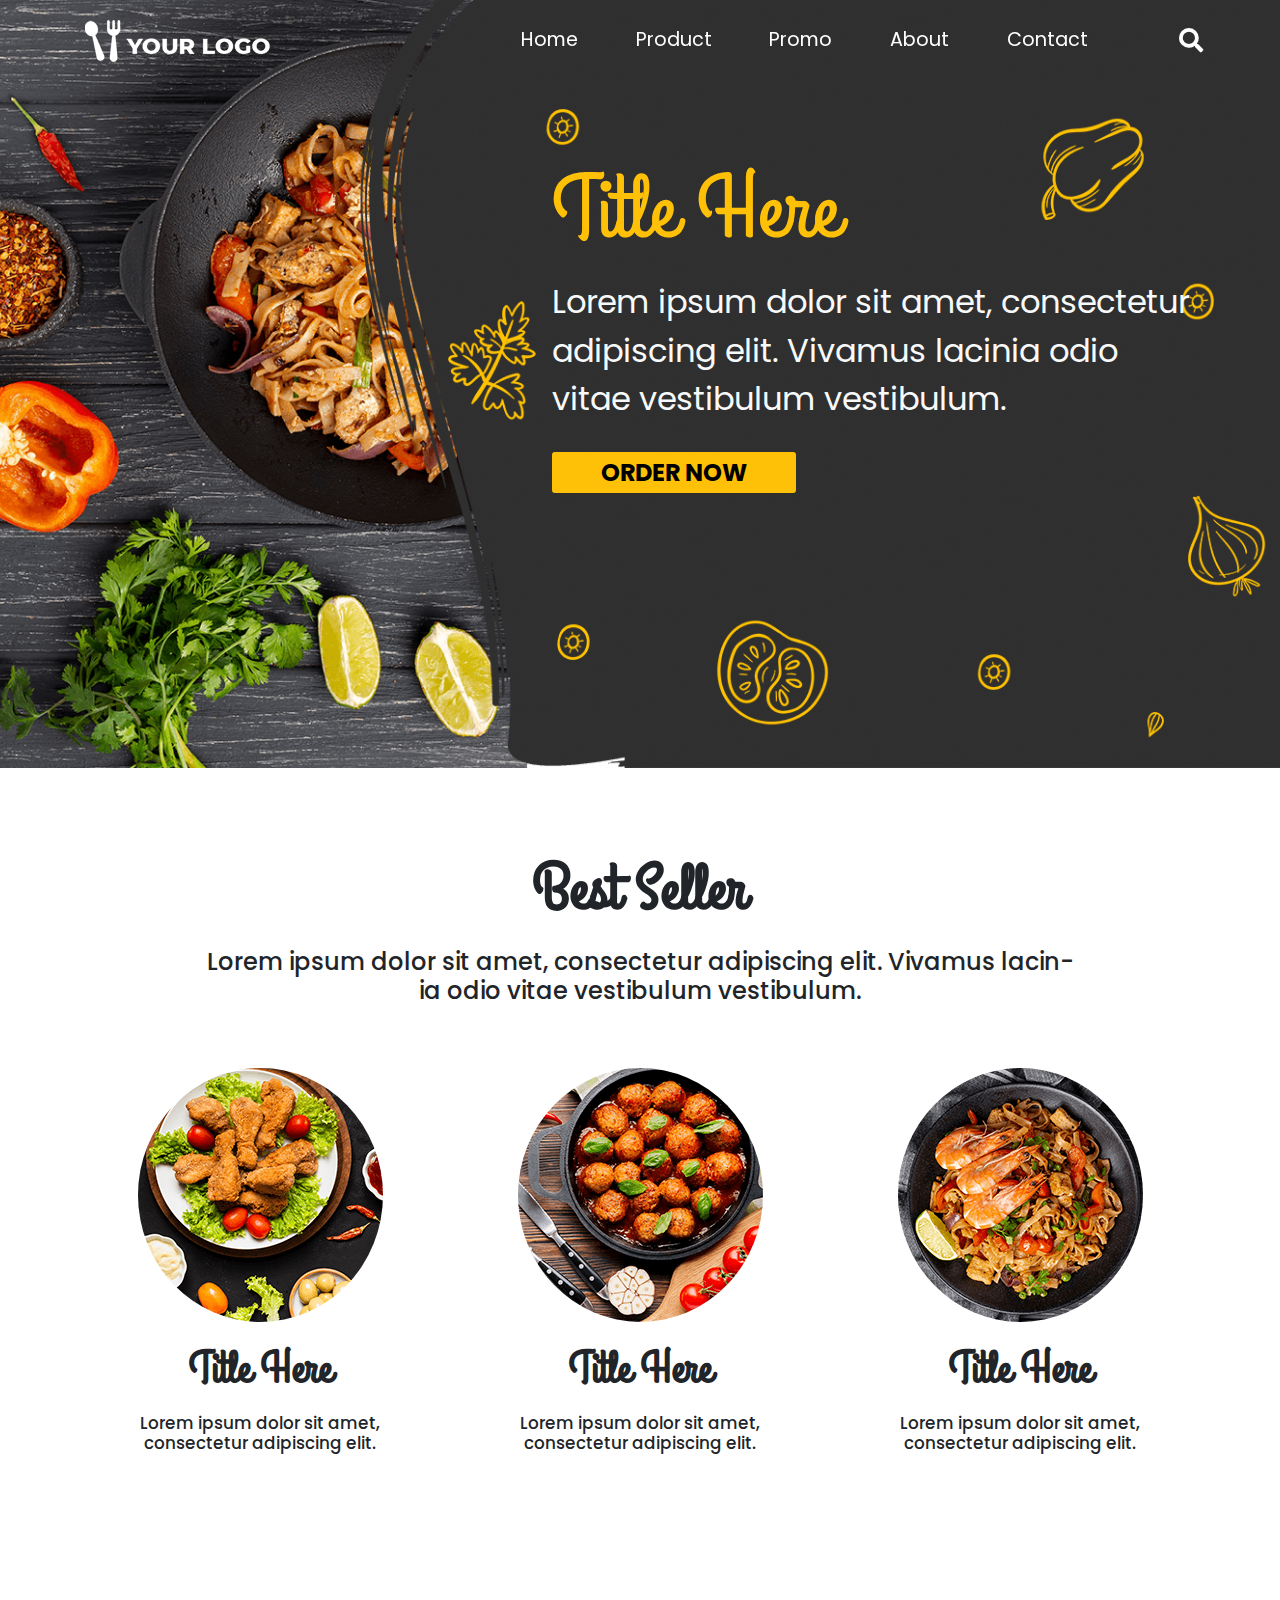
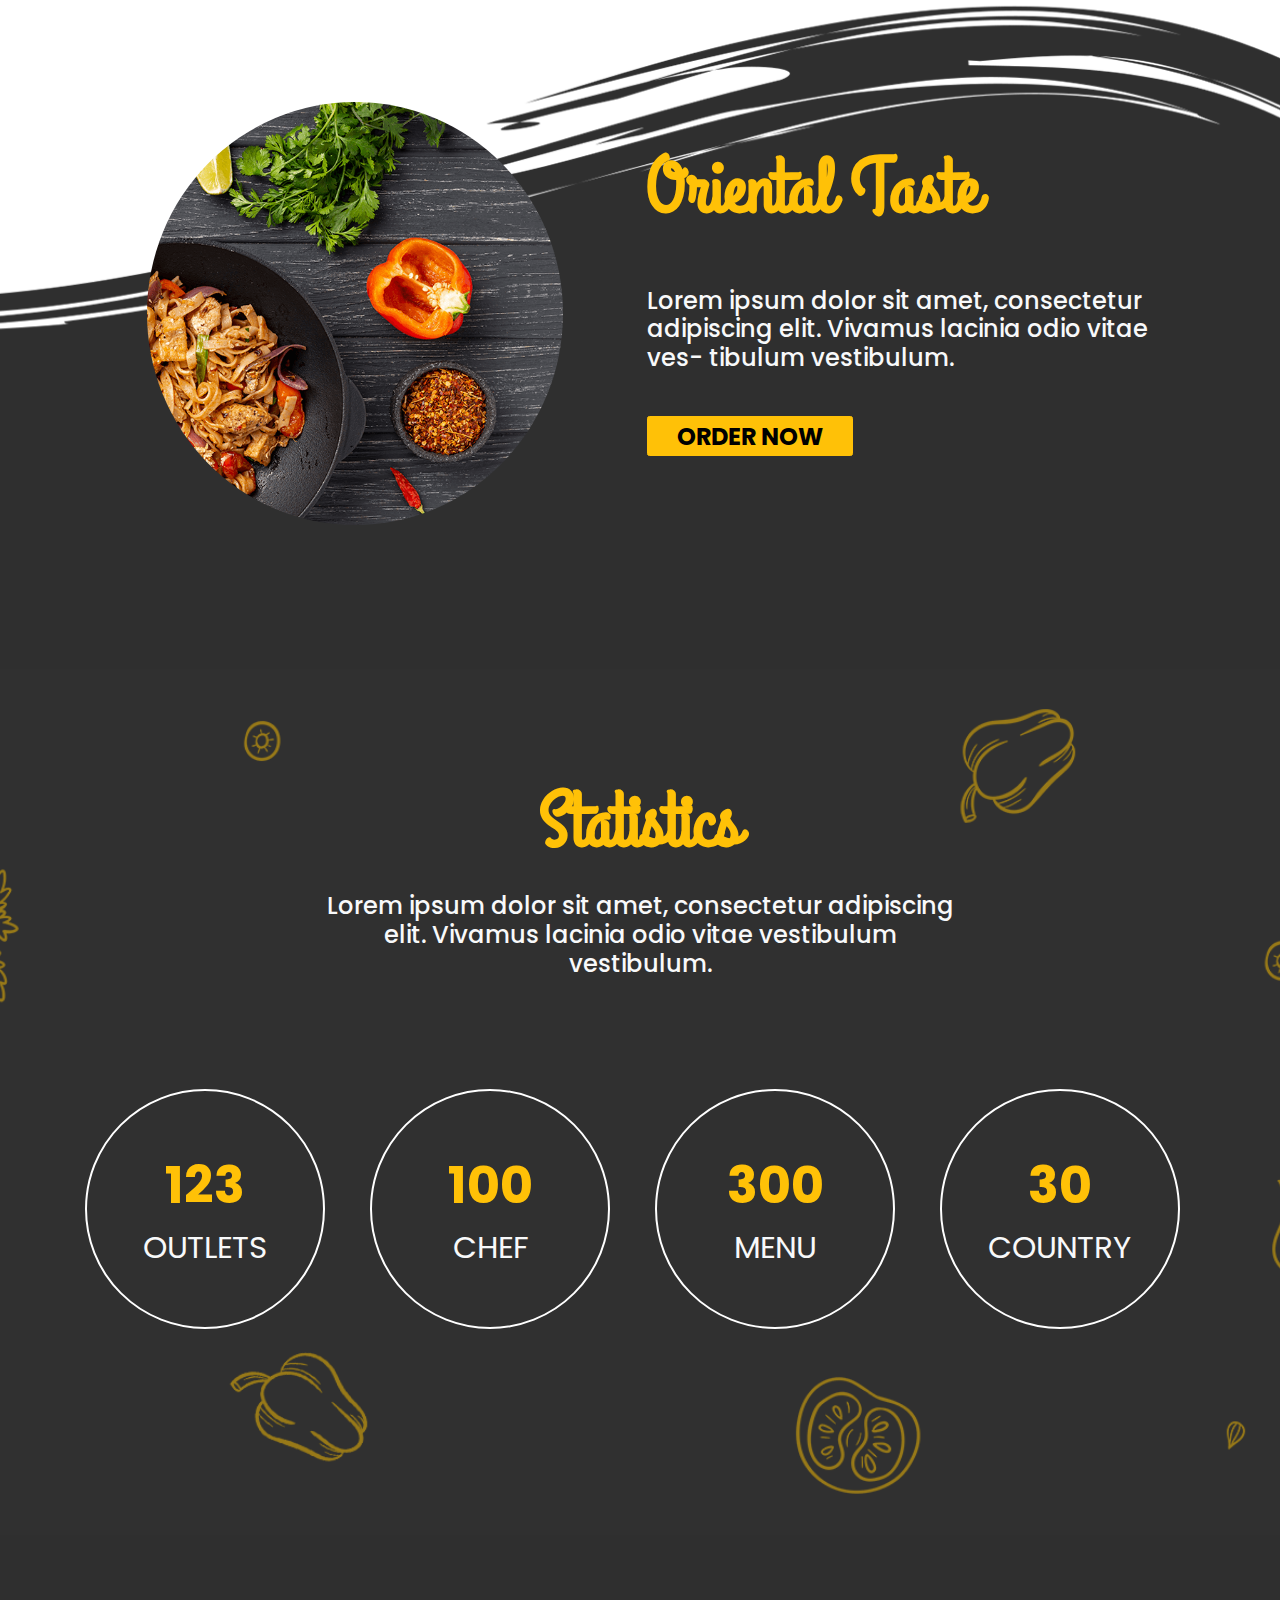
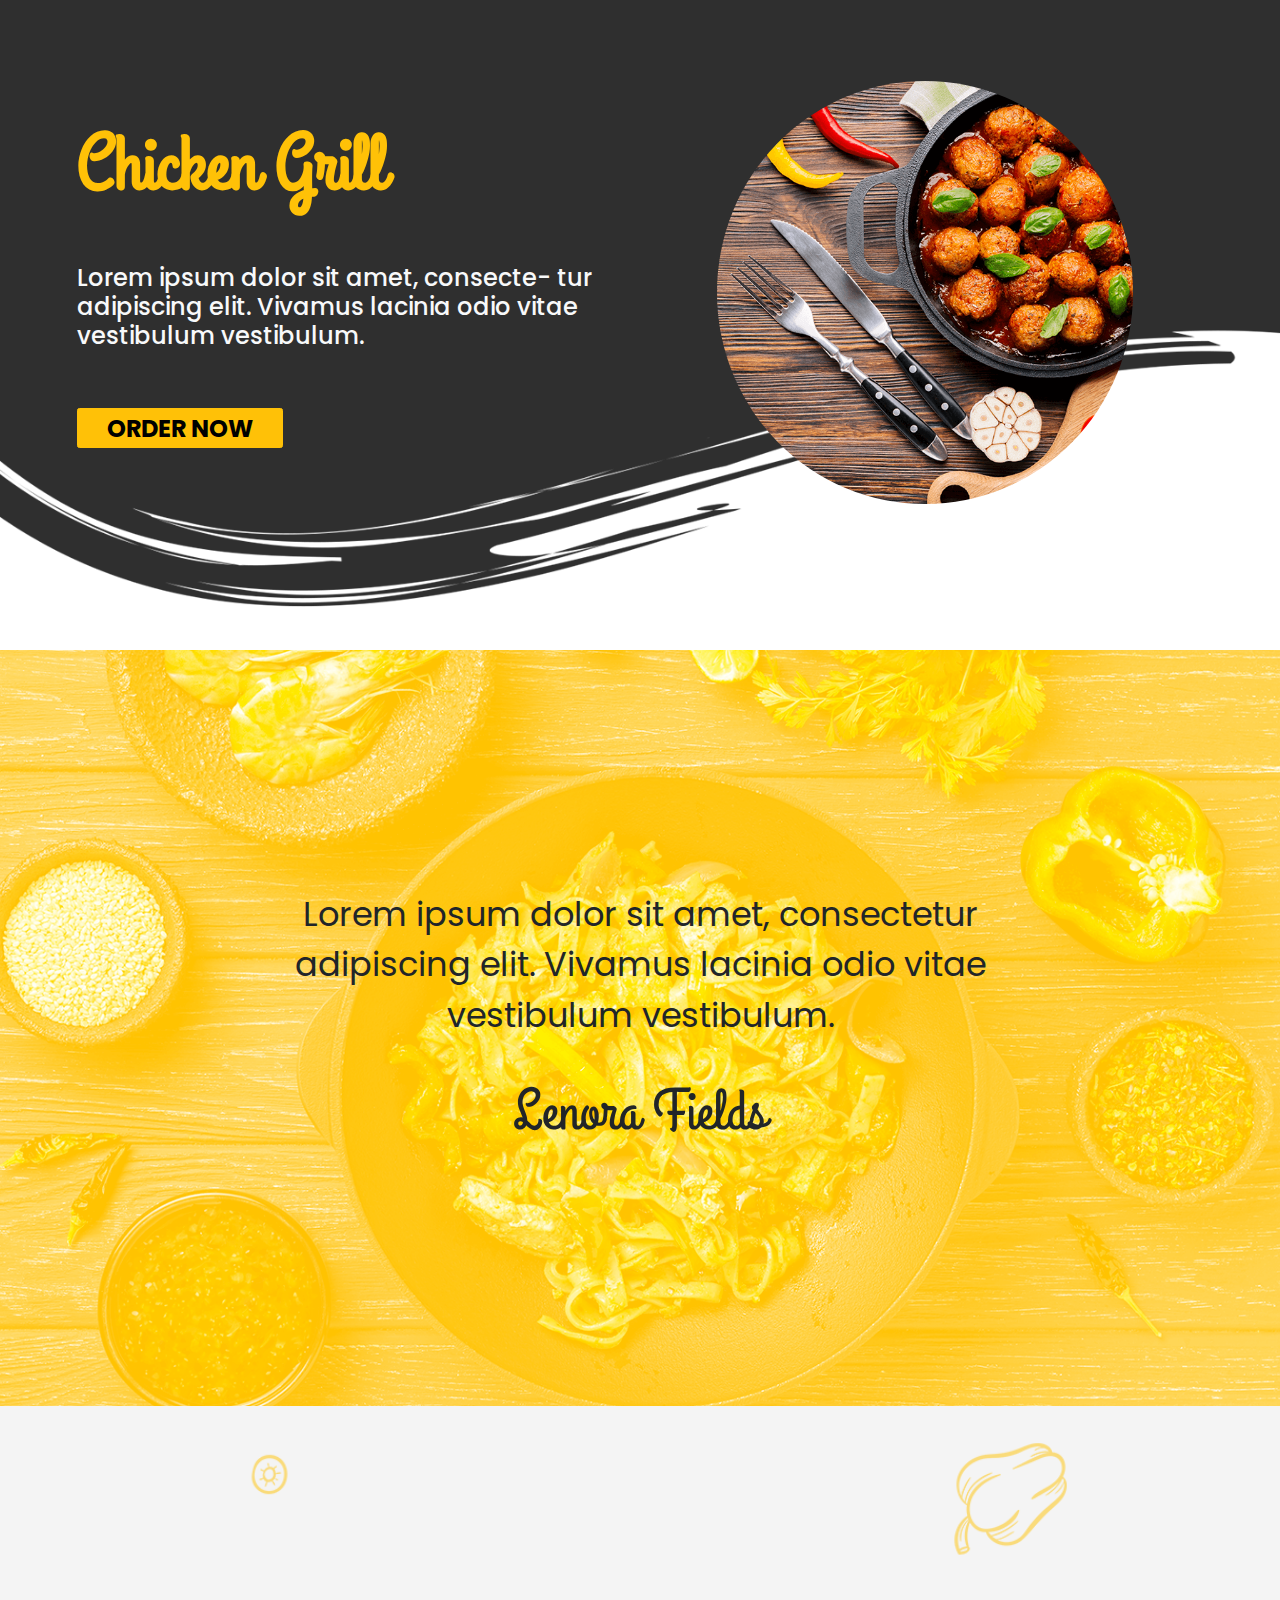
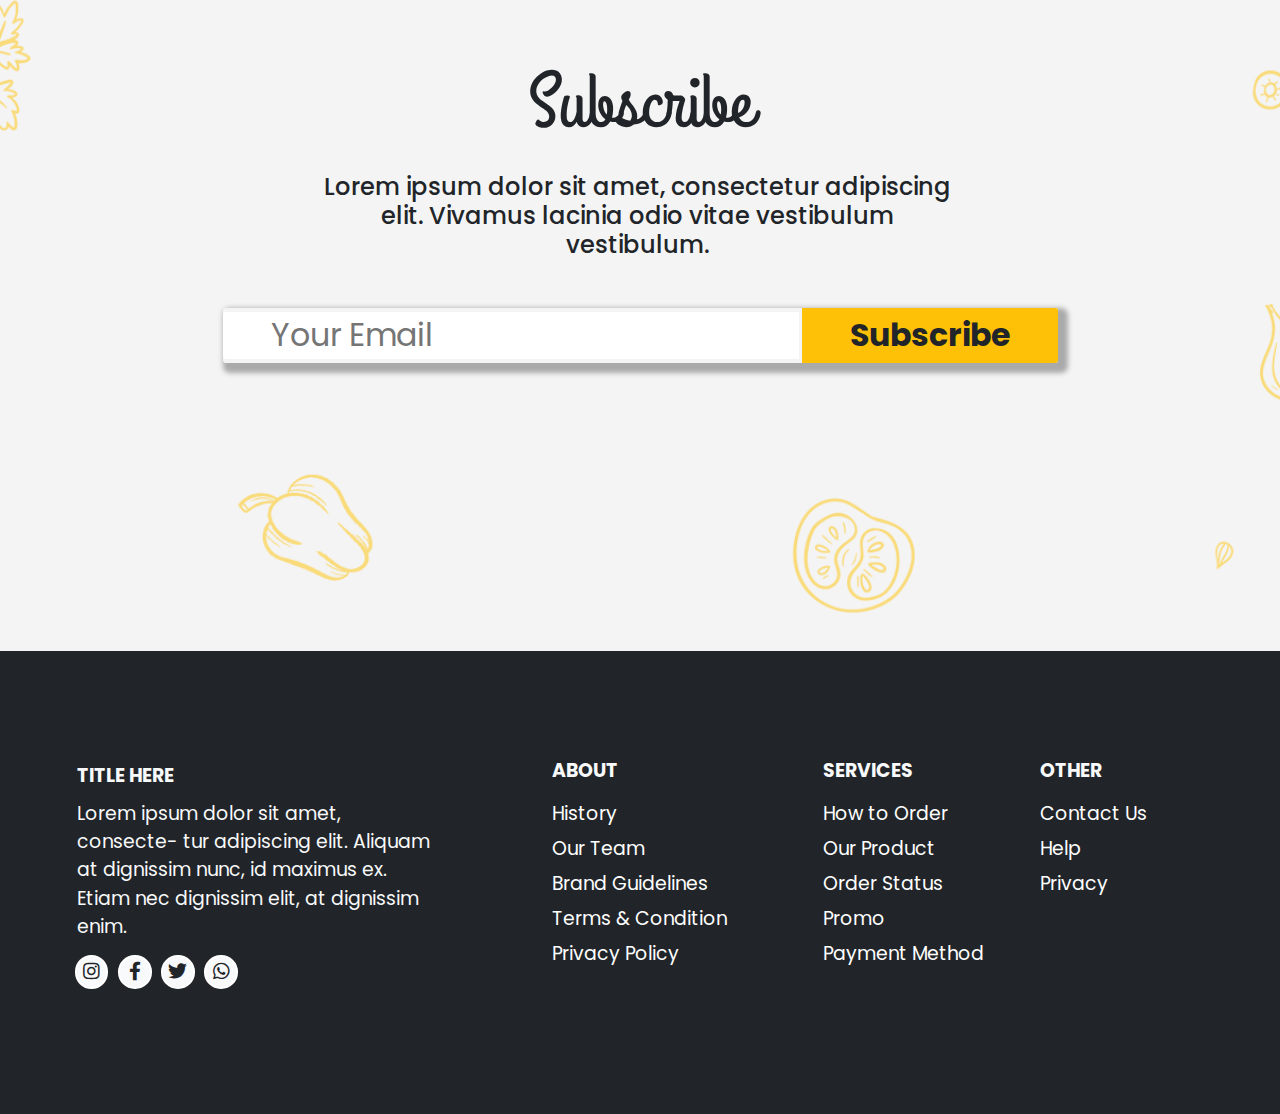
<file: SASS/index.html>
<!DOCTYPE html>
<html lang="en">
<head>
    <meta charset="UTF-8">
    <meta name="viewport" content="width=device-width, initial-scale=1.0">
    <title>Home Page</title>
    <link rel="stylesheet" href="./node_modules/bootstrap/dist/css/bootstrap.min.css">
    <link rel="stylesheet" href="./css/style.css">
    <link href="https://cdnjs.cloudflare.com/ajax/libs/font-awesome/5.13.0/css/all.min.css" rel="stylesheet">
    <link rel="preconnect" href="https://fonts.googleapis.com">
    <link rel="preconnect" href="https://fonts.gstatic.com" crossorigin>
    <link href="https://fonts.googleapis.com/css2?family=Grand+Hotel&display=swap" rel="stylesheet">
    <script src="https://ajax.googleapis.com/ajax/libs/jquery/3.5.1/jquery.min.js"></script>
</head>
<body>
<div class="header-group">
    <header class="header w-100">
        <div class="container d-flex align-items-center">
            <div class="logo py-4"><a href="index.html"><img src="image/home-image/logo.png" class="img-fluid"></a>
            </div>
            <nav class="navbar">
                <div id="nav-close" class="fas fa-times d-md-none d-block"></div>
                <a href="index.html" class="px-lg-5 px-sm-3 px-0 text-decoration-none">Home</a>
                <a href="product.html" class="px-lg-5 px-sm-3 px-0 text-decoration-none">Product</a>
                <a href="promo.html" class="px-lg-5 px-sm-3 px-0 text-decoration-none">Promo</a>
                <a href="about.html" class="px-lg-5 px-sm-3 px-0 text-decoration-none">About</a>
                <a href="contact.html" class="px-lg-5 px-sm-3 px-0 text-decoration-none">Contact</a>
            </nav>
            <div class="icons ps-xl-5 ps-0">
                <div id="menu-btn" class="fas fa-bars d-md-none d-inline-block"></div>
                <div id="search-btn" class="fas fa-search ps-xl-4 ps-0"></div>
            </div>
        </div>
    </header>
    <div class="title">
        <div class="container">
            <div class="row">
                <div class="offset-sm-5 offset-4 col-sm-7 col-8 d-flex align-items-center">
                    <div>
                        <span class="text-warning text-grand-hotel">Title Here</span><br>
                        <p class="text-light mb-md-5 mb-3">Lorem ipsum dolor sit amet, consectetur adipiscing elit.
                            Vivamus lacinia odio vitae vestibulum vestibulum. </p>
                        <button type="button" class="btn btn-warning">ORDER NOW</button>
                    </div>
                </div>
            </div>
        </div>
    </div>
</div>

<div class="search-form">
    <div id="close-search" class="fas fa-times"></div>
    <form action="" method="post" class="d-flex align-items-center">
        <input type="search" name="" placeholder="search here..." id="search-box">
        <label for="search-box" class="fas fa-search"></label>
    </form>
</div>

<main>
    <div class="group1">
        <div class="container">
            <div class="title-group1 text-center py-5">
                <p class="text-grand-hotel fw-bold">Best Seller</p>
                <h1>Lorem ipsum dolor sit amet, consectetur adipiscing elit. Vivamus lacin-<br>ia odio vitae vestibulum
                    vestibulum. </h1>
            </div>
            <div class="content-group1 row mt-5">
                <div class="col-lg-4 col-md-6 col-12 d-flex align-items-center justify-content-center">
                    <div>
                        <img src="image/home-image/group1-image1.png" class="img-fluid img-circle">
                        <div class="text-center my-4">
                            <p class="text-grand-hotel fw-bold">Title Here</p>
                            <h3>Lorem ipsum dolor sit amet,<br> consectetur adipiscing elit.</h3>
                        </div>
                    </div>
                </div>
                <div class="col-lg-4 col-md-6 col-12 d-flex align-items-center justify-content-center">
                    <div>
                        <img src="image/home-image/group1-image2.png" class="img-fluid img-circle">
                        <div class="text-center my-4">
                            <p class="text-grand-hotel fw-bold">Title Here</p>
                            <h3>Lorem ipsum dolor sit amet,<br> consectetur adipiscing elit.</h3>
                        </div>
                    </div>
                </div>
                <div class="col-lg-4 d-flex align-items-center justify-content-center">
                    <div>
                        <img src="image/home-image/group1-image3.png" class="img-fluid img-circle">
                        <div class="text-center my-4">
                            <p class="text-grand-hotel fw-bold">Title Here</p>
                            <h3>Lorem ipsum dolor sit amet,<br> consectetur adipiscing elit.</h3>
                        </div>
                    </div>
                </div>
            </div>
        </div>
    </div>

    <div class="group2">
        <div class="container">
            <div class="row">
                <div class="col-lg-6 col-md-5 col-12 d-flex align-items-center justify-content-center">
                    <img src="image/home-image/group2-image1.png" class="img-fluid img-circle w-75">
                </div>
                <div class="col-lg-6 col-md-7 col-12 h-100 d-flex align-items-center">
                    <div class="py-5">
                        <p class="text-warning fw-bold">Oriental Taste</p>
                        <h1 class="text-light py-md-5 py-3">Lorem ipsum dolor sit amet, consectetur adipiscing elit.
                            Vivamus lacinia odio vitae ves- tibulum vestibulum. </h1>
                        <div class="group2-btn mt-4">
                            <button type="button" class="btn btn-warning px-5 py-3 size-2rem">ORDER NOW</button>
                        </div>
                    </div>
                </div>
            </div>
        </div>
    </div>

    <div class="group3">
        <div class="container">
            <div class="title-group3 text-center">
                <p class="text-warning fw-bold">Statistics</p>
                <h1 class="text-light">Lorem ipsum dolor sit amet, consectetur adipiscing elit. Vivamus lacinia odio
                    vitae vestibulum vestibulum. </h1>
            </div>
            <div class="row w-100">
                <div class="col-lg-3 col-sm-6 col-12 py-4 d-flex align-items-center justify-content-center">
                    <div class="border border-2 border-white border-circle text-light d-flex align-items-center justify-content-center">
                            <span class="text-center">
                                <p class="text-warning fw-bold">123</p>
                                <span class="text-light">OUTLETS</span>
                            </span>
                    </div>
                </div>
                <div class="col-lg-3 col-sm-6 col-12 py-4 d-flex align-items-center justify-content-center">
                    <div class="border border-2 border-white border-circle text-light d-flex align-items-center justify-content-center">
                            <span class="text-center">
                                <p class="text-warning fw-bold">100</p>
                                <span class="text-light">CHEF</span>
                            </span>
                    </div>
                </div>
                <div class="col-lg-3 col-sm-6 col-12 py-4 d-flex align-items-center justify-content-center">
                    <div class="border border-2 border-white border-circle text-light d-flex align-items-center justify-content-center">
                            <span class="text-center">
                                <p class="text-warning fw-bold">300</p>
                                <span class="text-light">MENU</span>
                            </span>
                    </div>
                </div>
                <div class="col-lg-3 col-sm-6 col-12 py-4 d-flex align-items-center justify-content-center">
                    <div class="border border-2 border-white border-circle text-light d-flex align-items-center justify-content-center">
                            <span class="text-center">
                                <p class="text-warning size-3rem fw-bold">30</p>
                                <span class="size-3rem text-light">COUNTRY</span>
                            </span>
                    </div>
                </div>
            </div>
        </div>
    </div>

    <div class="group4">
        <div class="container">
            <div class="row">
                <div class="col-md-6 col-12 d-flex align-items-center content-group4">
                    <div class="py-5">
                        <p class="text-warning fw-bold">Chicken Grill</p>
                        <h1 class="text-light py-md-5 py-3">Lorem ipsum dolor sit amet, consecte- tur adipiscing elit.
                            Vivamus lacinia odio vitae vestibulum vestibulum. </h1>
                        <div class="group4-btn my-5">
                            <button type="button" class="btn btn-warning px-5 py-3 size-2rem">ORDER NOW</button>
                        </div>
                    </div>
                </div>
                <div class="col-md-6 col-12 d-flex align-items-center justify-content-center image-group4"><img
                        src="image/home-image/group4-image1.png" class="img-fluid img-circle w-75"></div>
            </div>
        </div>
    </div>

    <div class="group5">
        <div class="container">
            <div class="text-center">
                <span>Lorem ipsum dolor sit amet, consectetur<br>adipiscing elit. Vivamus lacinia odio
                    vitae<br> vestibulum vestibulum. </span>
                <p class="mt-md-5 mt-0 text-grand-hotel">Lenora Fields</p>
            </div>
        </div>
    </div>

    <div class="group6">
        <div class="container">
            <div class="title-group6 text-center">
                <p>Subscribe</p>
                <h1>Lorem ipsum dolor sit amet, consectetur adipiscing elit. Vivamus lacinia odio
                    vitae vestibulum vestibulum. </h1>
            </div>
            <form action="" class="d-flex align-items-center justify-content-center">
                <div class="box-shadow rounded">
                    <input type="email" name="" placeholder="Your Email" id="" class="email rounded-start">
                    <input type="submit" value="Subscribe" class="group6-btn bg-warning text-dark rounded-end">
                </div>
            </form>
        </div>
    </div>
</main>
<footer class="bg-dark text-light">
    <div class="container">
        <div class="row">
            <div class="col-lg-5 col-12 py-4 right-footer">
                <p class="fw-bold">TITLE HERE</p>
                <div class="span"><span class="py-lg-5 py-3">Lorem ipsum dolor sit amet, consecte- tur adipiscing elit. Aliquam at dignissim nunc, id maximus ex.
                    Etiam nec dignissim elit, at dignissim enim. </span></div>
                <div class="row py-3">
                    <div class="col-3 m-2 border-icon border border-2 border-white d-flex align-items-center justify-content-center bg-light">
                        <a href="https://www.instagram.com/" target="_blank"><i class="fab fa-instagram text-dark"></i></a>
                    </div>
                    <div class="col-3 m-2 border-icon border border-2 border-white d-flex align-items-center justify-content-center bg-light">
                        <a href="https://www.facebook.com/" target="_blank"><i class="fab fa-facebook-f text-dark"></i></a>
                    </div>
                    <div class="col-3 m-2 border-icon border border-2 border-white d-flex align-items-center justify-content-center bg-light">
                        <a href="https://twitter.com/?lang=vi" target="_blank"><i class="fab fa-twitter text-dark"></i></a>
                    </div>
                    <div class="col-3 m-2 border-icon border border-2 border-white d-flex align-items-center justify-content-center bg-light">
                        <a href="https://web.whatsapp.com/" target="_blank"><i
                                class="fab fa-whatsapp text-dark"></i></a></div>
                </div>
            </div>
            <div class="col-lg-7 col-12 row my-3">
                <div class="col-lg-5 col-4">
                    <ul class="list-unstyled">
                        <li class="fw-bold mb-4">ABOUT</li>
                        <li><a href="#">History</a></li>
                        <li><a href="#">Our Team</a></li>
                        <li><a href="#">Brand Guidelines</a></li>
                        <li><a href="#">Terms & Condition</a></li>
                        <li><a href="#">Privacy Policy</a></li>
                    </ul>
                </div>
                <div class="col-lg-4 col-4">
                    <ul class="list-unstyled">
                        <li class="fw-bold mb-4">SERVICES</li>
                        <li><a href="#">How to Order</a></li>
                        <li><a href="#">Our Product</a></li>
                        <li><a href="#">Order Status</a></li>
                        <li><a href="#">Promo</a></li>
                        <li><a href="#">Payment Method</a></li>
                    </ul>
                </div>
                <div class="col-lg-3 col-4">
                    <ul class="list-unstyled">
                        <li class="fw-bold mb-4">OTHER</li>
                        <li><a href="#">Contact Us</a></li>
                        <li><a href="#">Help</a></li>
                        <li><a href="#">Privacy</a></li>
                    </ul>
                </div>
            </div>
        </div>
    </div>
</footer>
</body>
<script src="js/script.js"></script>
<script type="text/javascript" src="./node_modules/bootstrap/dist/js/bootstrap.min.js"></script>
</html>
</file>
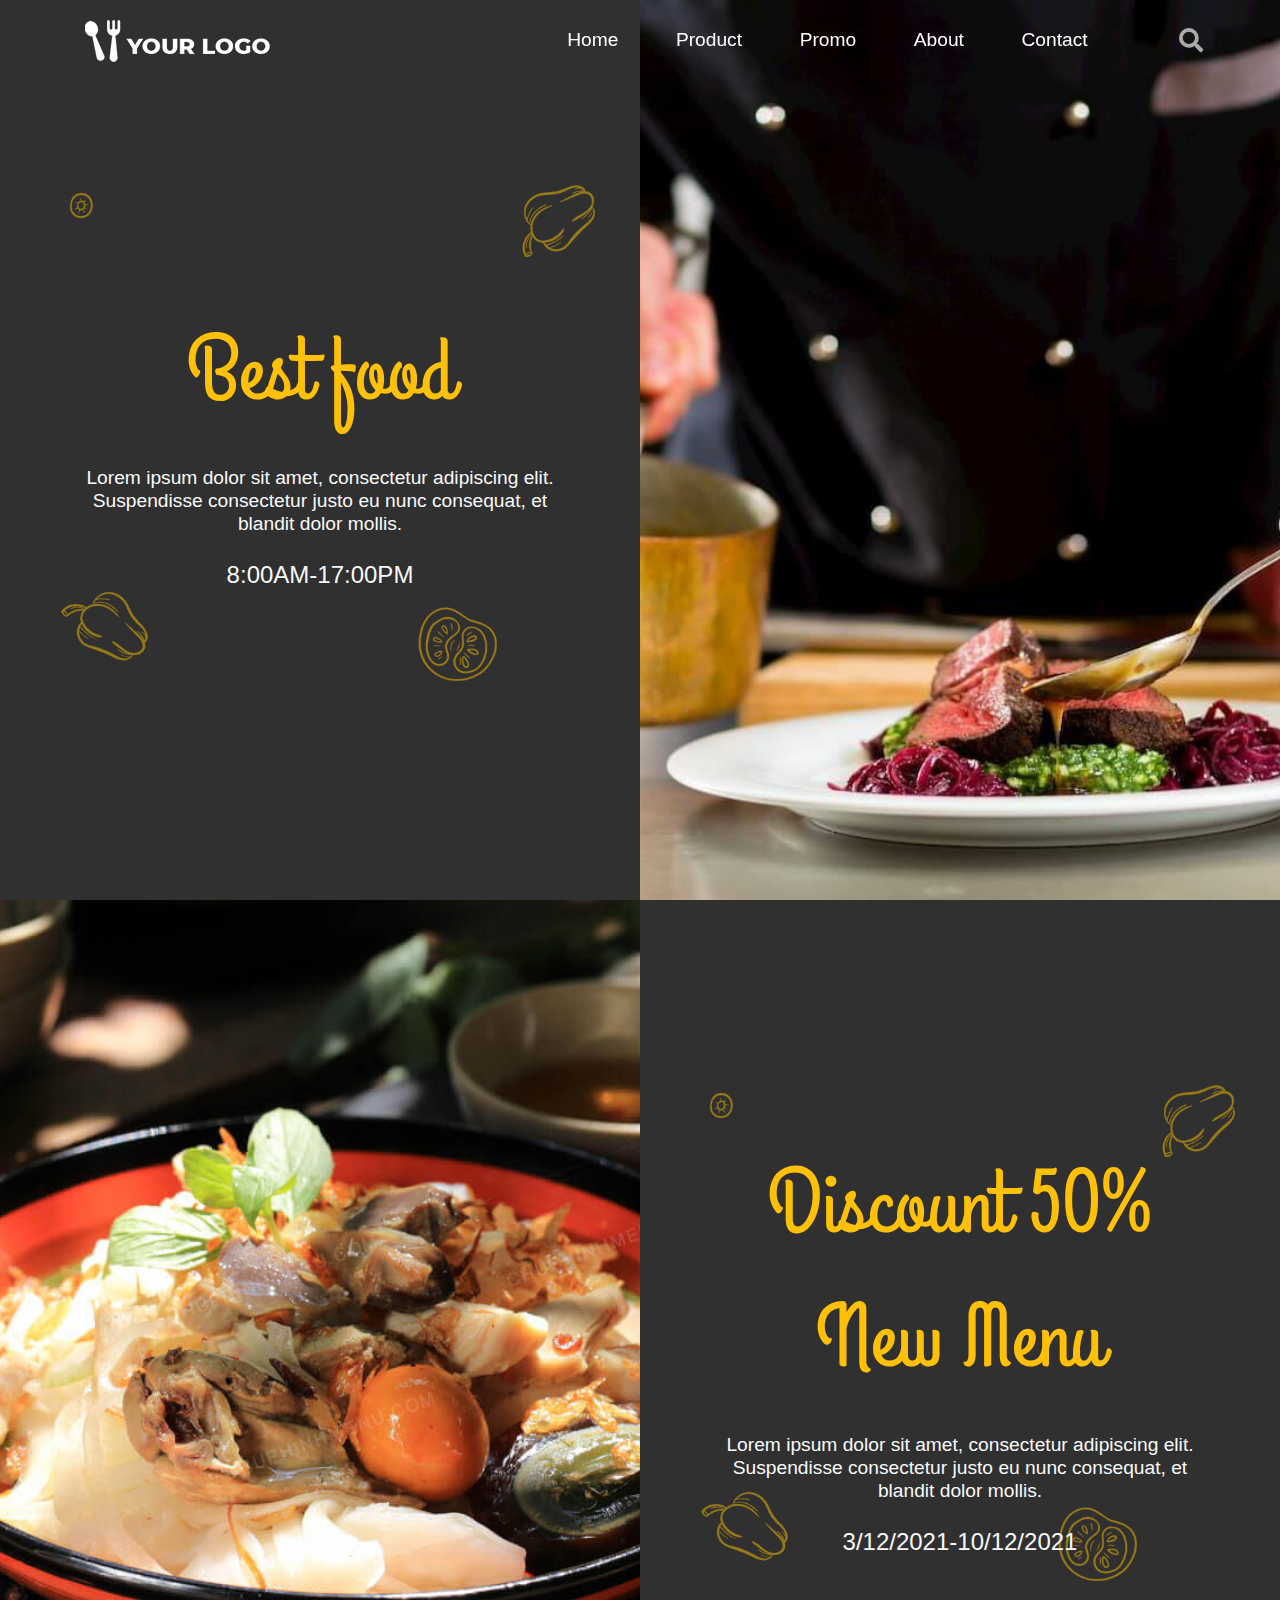
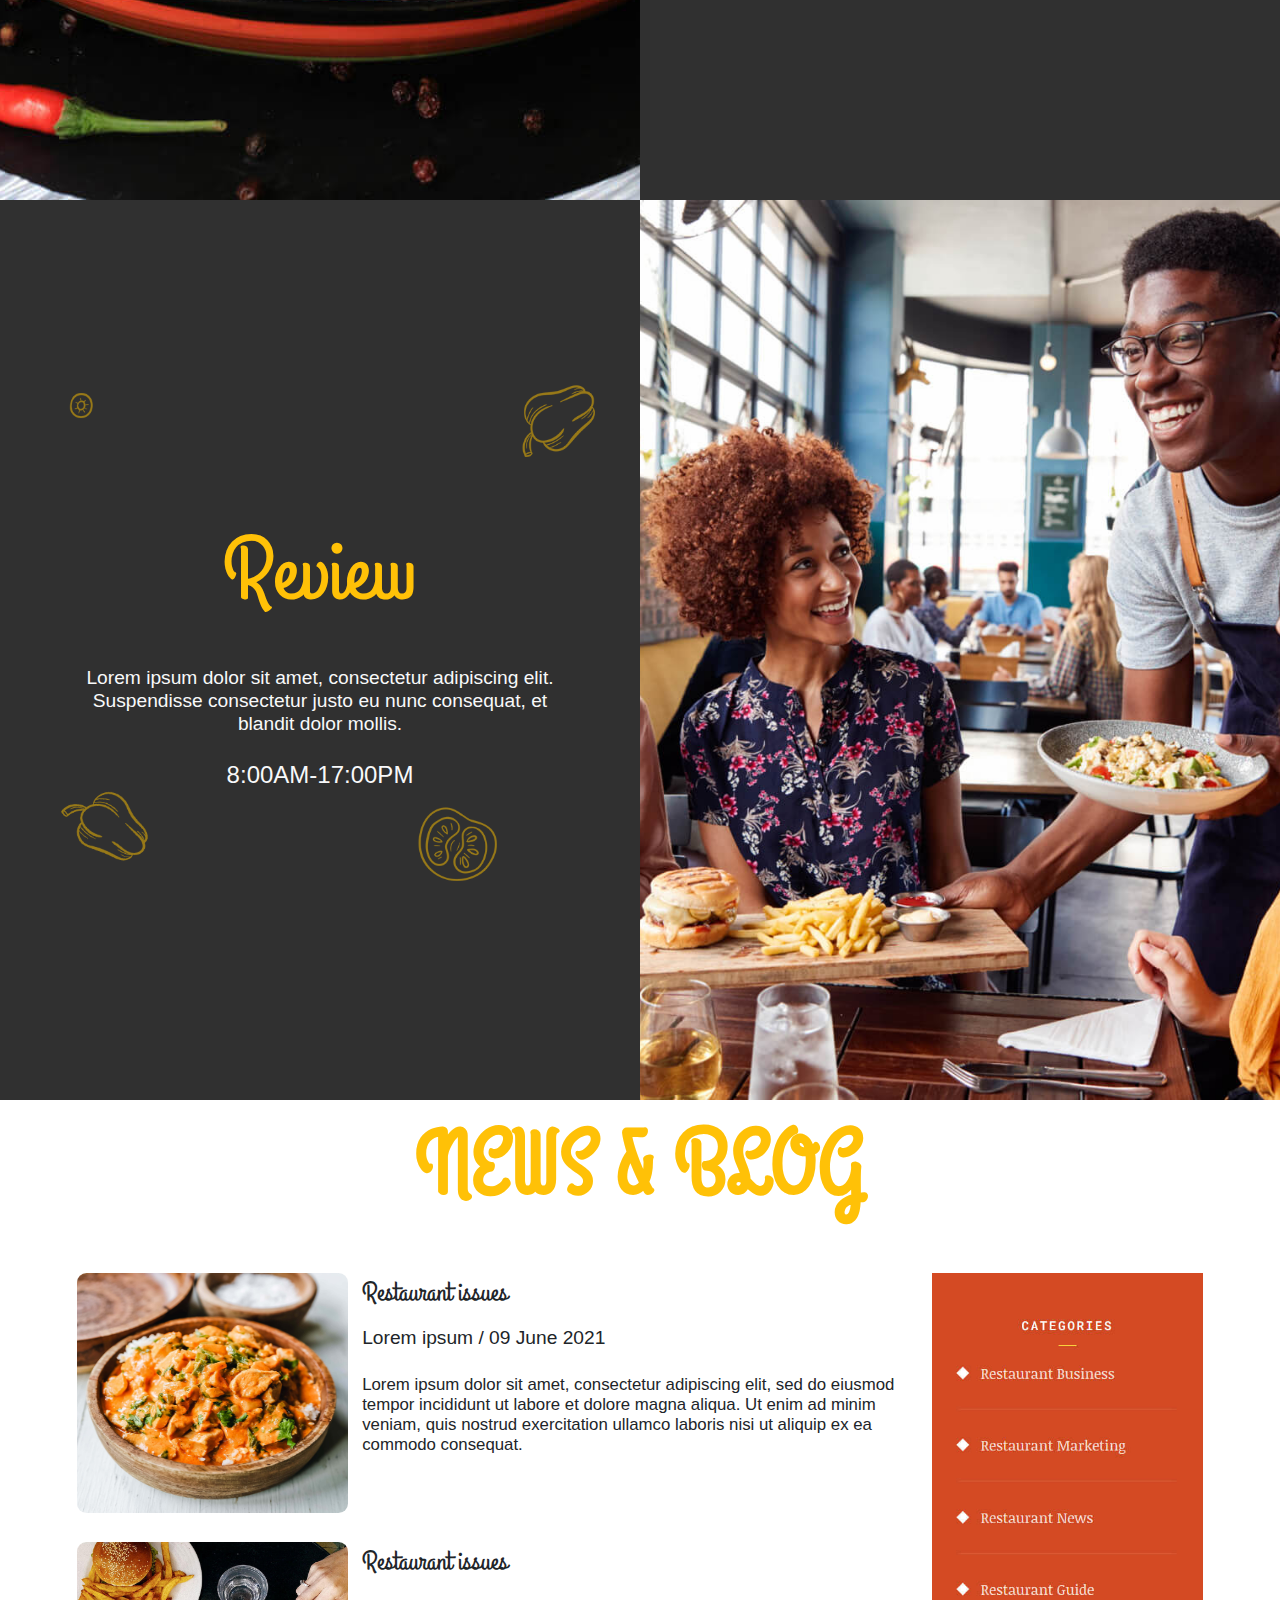
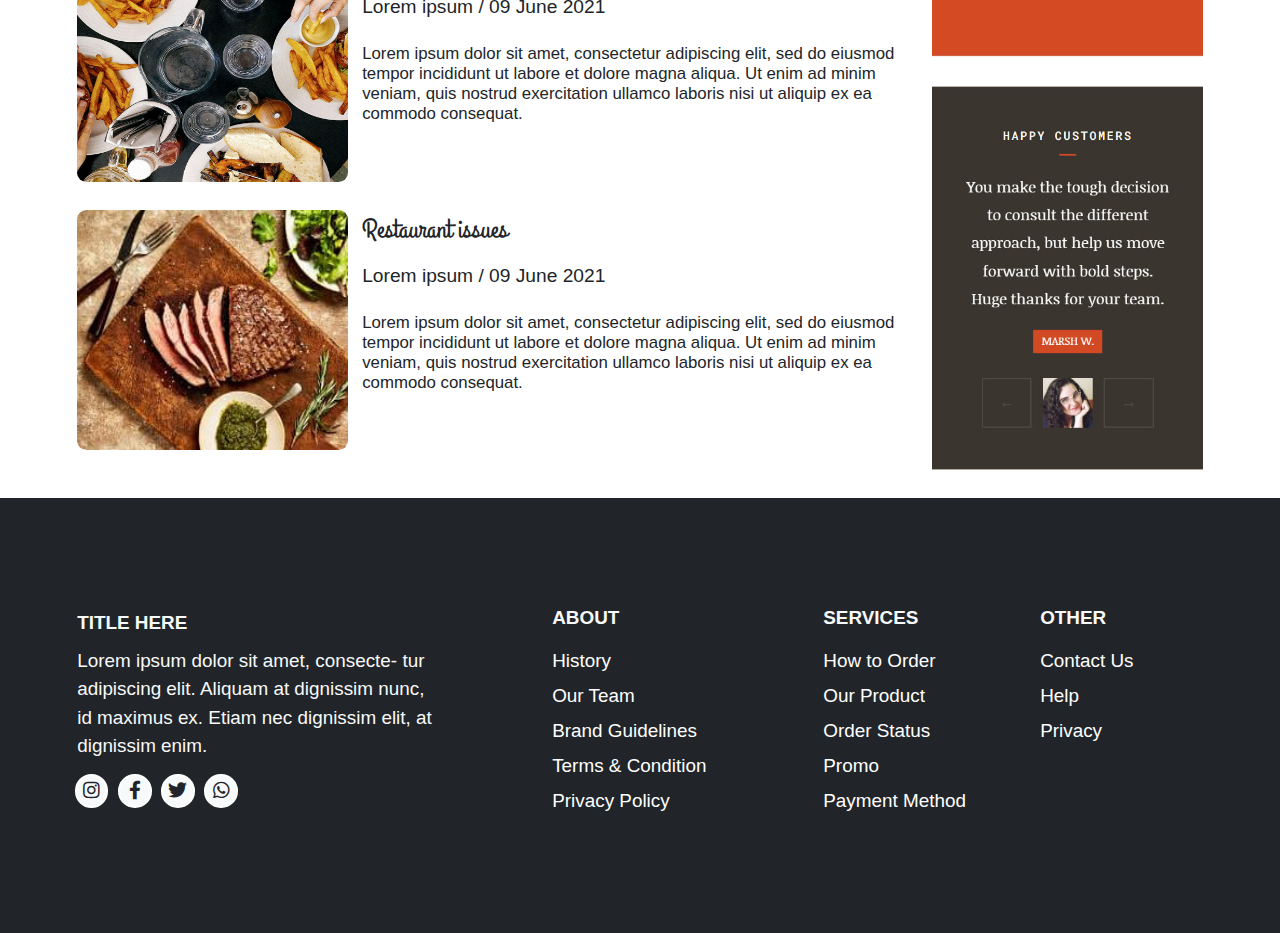
<file: SASS/about.html>
<!DOCTYPE html>
<html>
<head>
    <meta charset="utf-8">
    <meta name="viewport" content="width=device-width, initial-scale=1">
    <title>About Us</title>
    <link rel="stylesheet" href="./node_modules/bootstrap/dist/css/bootstrap.min.css">
    <script src="https://code.jquery.com/jquery-3.5.1.js"></script>
    <link rel="stylesheet" href="css/about.css">
    <link rel="preconnect" href="https://fonts.googleapis.com">
    <link rel="preconnect" href="https://fonts.gstatic.com" crossorigin>
    <link href="https://fonts.googleapis.com/css2?family=Grand+Hotel&display=swap" rel="stylesheet">
    <link href="https://cdnjs.cloudflare.com/ajax/libs/font-awesome/5.13.0/css/all.min.css" rel="stylesheet">

</head>
<body>
<div class="header-group">
    <header class="header w-100">
        <div class="container d-flex align-items-center">
            <div class="logo py-4"><a href="index.html"><img src="image/about-image/logo.png" class="img-fluid"></a>
            </div>
            <nav class="navbar">
                <div id="nav-close" class="fas fa-times d-md-none d-block"></div>
                <a href="index.html" class="px-lg-5 px-sm-3 px-0 text-decoration-none">Home</a>
                <a href="product.html" class="px-lg-5 px-sm-3 px-0 text-decoration-none">Product</a>
                <a href="promo.html" class="px-lg-5 px-sm-3 px-0 text-decoration-none">Promo</a>
                <a href="about.html" class="px-lg-5 px-sm-3 px-0 text-decoration-none">About</a>
                <a href="contact.html" class="px-lg-5 px-sm-3 px-0 text-decoration-none">Contact</a>
            </nav>
            <div class="icons ps-xl-5 ps-0">
                <div id="menu-btn" class="fas fa-bars d-md-none d-inline-block"></div>
                <div id="search-btn" class="fas fa-search ps-xl-4 ps-0"></div>
            </div>
        </div>
    </header>
</div>

<div class="search-form">
    <div id="close-search" class="fas fa-times"></div>
    <form action="" method="post" class="d-flex align-items-center">
        <input type="search" name="" placeholder="search here..." id="search-box">
        <label for="search-box" class="fas fa-search"></label>
    </form>
</div>

<div class="container-fluid">
    <div class="group1 img-fluid">
        <div class="row">
            <div class="left col-md-6 col-12 d-flex justify-content-center align-items-center">
                <div class="text-light text-center">
                    <p class="text-warning">Best food</p>
                    <h2>Lorem ipsum dolor sit amet, consectetur adipiscing elit.
                        Suspendisse consectetur justo eu nunc consequat, et
                        blandit dolor mollis.
                    </h2>
                    <h1>8:00AM-17:00PM</h1>
                </div>
            </div>
            <div class="right col-md-6 col-12"></div>
        </div>
    </div>

    <div class="group2 img-fluid">
        <div class="row">
            <div class="left col-md-6 col-12"></div>
            <div class="right col-md-6 col-12  d-flex justify-content-center align-items-center">
                <div class="text-light text-center">
                    <p class="text-warning">Discount 50% <br>New Menu</p>
                    <h2>Lorem ipsum dolor sit amet, consectetur adipiscing elit.
                        Suspendisse consectetur justo eu nunc consequat, et
                        blandit dolor mollis.
                    </h2>
                    <h1>3/12/2021-10/12/2021</h1>
                </div>
            </div>
        </div>
    </div>

    <div class="group3 img-fluid">
        <div class="row">
            <div class="left col-md-6 col-12  d-flex justify-content-center align-items-center">
                <div class="text-light text-center">
                    <p class="text-warning">Review</p>
                    <h2>Lorem ipsum dolor sit amet, consectetur adipiscing elit.
                        Suspendisse consectetur justo eu nunc consequat, et
                        blandit dolor mollis.
                    </h2>
                    <h1>8:00AM-17:00PM</h1>
                </div>
            </div>
            <div class="right col-md-6 col-12"></div>
        </div>
    </div>

    <div class="group4">
        <div class="container">
            <p class="text-warning text-center">NEWS & BLOG</p>
            <div class="row">
                <div class="col-lg-9 col-md-8 col-12">
                    <div class="row my-3 my-md-5">
                        <div class="col-4">
                            <img src="image/about-image/group4-img1.png" class="img-fluid">
                        </div>
                        <div class="col-8">
                            <p class="title">Restaurant issues</p>
                            <h2>Lorem ipsum / 09 June 2021 </h2>
                            <h3>Lorem ipsum dolor sit amet, consectetur adipiscing elit, sed do eiusmod tempor
                                incididunt ut labore et dolore magna aliqua. Ut enim ad minim veniam, quis nostrud
                                exercitation ullamco laboris nisi ut aliquip ex ea commodo consequat.</h3>
                        </div>
                    </div>
                    <div class="row my-3 my-md-5">
                        <div class="col-4">
                            <img src="image/about-image/group4-img2.jpg" class="img-fluid">
                        </div>
                        <div class="col-8">
                            <p class="title">Restaurant issues</p>
                            <h2>Lorem ipsum / 09 June 2021</h2>
                            <h3>Lorem ipsum dolor sit amet, consectetur adipiscing elit, sed do eiusmod tempor
                                incididunt ut labore et dolore magna aliqua. Ut enim ad minim veniam, quis nostrud
                                exercitation ullamco laboris nisi ut aliquip ex ea commodo consequat.</h3>
                        </div>
                    </div>
                    <div class="row my-3 my-md-5">
                        <div class="col-4">
                            <img src="image/about-image/group4-img4.png" class="img-fluid">
                        </div>
                        <div class="col-8">
                            <p class="title">Restaurant issues</p>
                            <h2>Lorem ipsum / 09 June 2021</h2>
                            <h3>Lorem ipsum dolor sit amet, consectetur adipiscing elit, sed do eiusmod tempor
                                incididunt ut labore et dolore magna aliqua. Ut enim ad minim veniam, quis nostrud
                                exercitation ullamco laboris nisi ut aliquip ex ea commodo consequat.</h3>
                        </div>
                    </div>
                </div>
                <div class="col-lg-3 col-md-4 d-none d-md-block">
                    <div class="categories my-5"></div>
                    <div class="customer mb-5"></div>
                </div>
            </div>
        </div>
    </div>
</div>

<footer class="bg-dark text-light">
    <div class="container">
        <div class="row">
            <div class="col-lg-5 col-12 py-4 right-footer">
                <p class="fw-bold">TITLE HERE</p>
                <div class="span"><span class="py-lg-5 py-3">Lorem ipsum dolor sit amet, consecte- tur adipiscing elit. Aliquam at dignissim nunc, id maximus ex.
                    Etiam nec dignissim elit, at dignissim enim. </span></div>
                <div class="row py-3">
                    <div class="col-3 m-2 border-icon border border-2 border-white d-flex align-items-center justify-content-center bg-light">
                        <a href="https://www.instagram.com/" target="_blank"><i class="fab fa-instagram text-dark"></i></a>
                    </div>
                    <div class="col-3 m-2 border-icon border border-2 border-white d-flex align-items-center justify-content-center bg-light">
                        <a href="https://www.facebook.com/" target="_blank"><i class="fab fa-facebook-f text-dark"></i></a>
                    </div>
                    <div class="col-3 m-2 border-icon border border-2 border-white d-flex align-items-center justify-content-center bg-light">
                        <a href="https://twitter.com/?lang=vi" target="_blank"><i class="fab fa-twitter text-dark"></i></a>
                    </div>
                    <div class="col-3 m-2 border-icon border border-2 border-white d-flex align-items-center justify-content-center bg-light">
                        <a href="https://web.whatsapp.com/" target="_blank"><i
                                class="fab fa-whatsapp text-dark"></i></a></div>
                </div>
            </div>
            <div class="col-lg-7 col-12 row my-3">
                <div class="col-lg-5 col-4">
                    <ul class="list-unstyled">
                        <li class="fw-bold mb-4">ABOUT</li>
                        <li><a href="#">History</a></li>
                        <li><a href="#">Our Team</a></li>
                        <li><a href="#">Brand Guidelines</a></li>
                        <li><a href="#">Terms & Condition</a></li>
                        <li><a href="#">Privacy Policy</a></li>
                    </ul>
                </div>
                <div class="col-lg-4 col-4">
                    <ul class="list-unstyled">
                        <li class="fw-bold mb-4">SERVICES</li>
                        <li><a href="#">How to Order</a></li>
                        <li><a href="#">Our Product</a></li>
                        <li><a href="#">Order Status</a></li>
                        <li><a href="#">Promo</a></li>
                        <li><a href="#">Payment Method</a></li>
                    </ul>
                </div>
                <div class="col-lg-3 col-4">
                    <ul class="list-unstyled">
                        <li class="fw-bold mb-4">OTHER</li>
                        <li><a href="#">Contact Us</a></li>
                        <li><a href="#">Help</a></li>
                        <li><a href="#">Privacy</a></li>
                    </ul>
                </div>
            </div>
        </div>
    </div>
</footer>
</body>
<script type="text/javascript" src="./node_modules/jquery/dist/jquery.min.js"></script>
<script type="text/javascript" src="./node_modules/bootstrap/dist/js/bootstrap.min.js"></script>
<script src="js/script.js"></script>
</html>
</file>
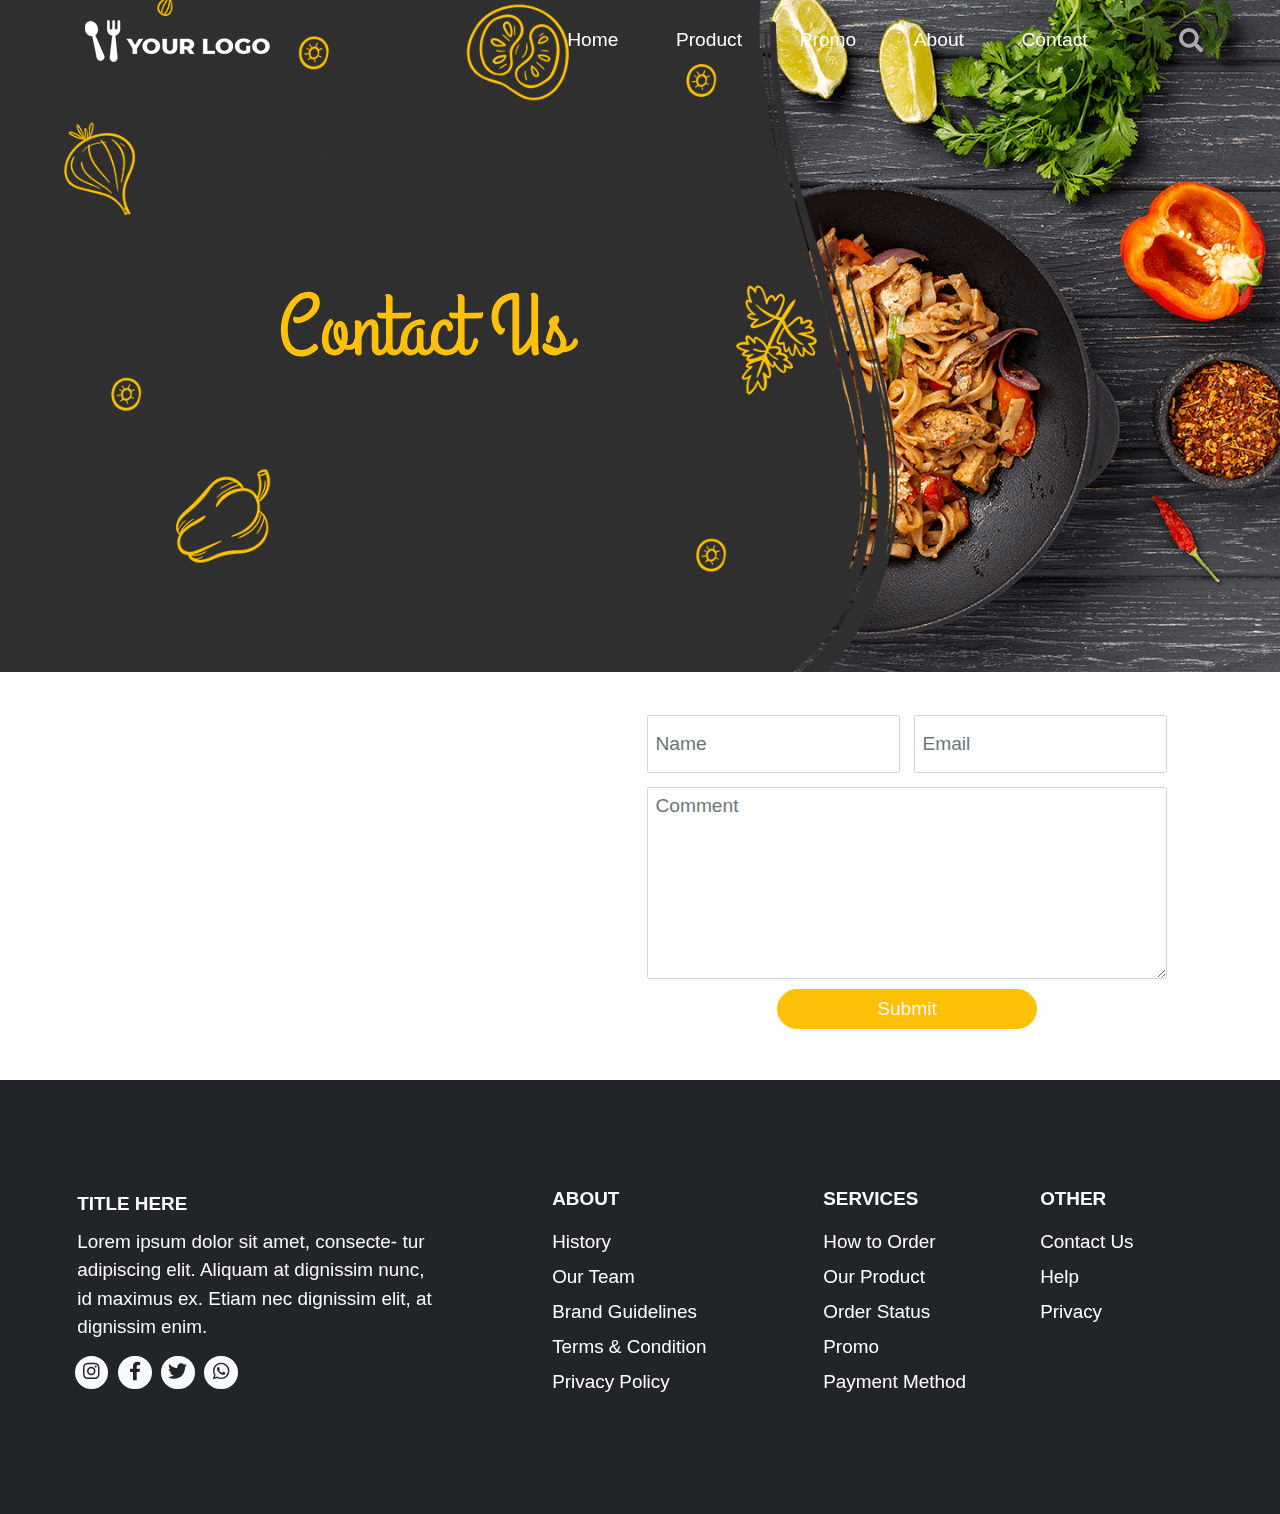
<file: SASS/contact.html>
<!DOCTYPE html>
<html lang="en" xmlns="http://www.w3.org/1999/html">
<head>
    <meta charset="UTF-8">
    <meta http-equiv="X-UA-Compatible" content="IE=edge">
    <meta name="viewport" content="width=device-width, initial-scale=1.0">
    <title>Contact Page</title>
    <link rel="stylesheet" href="./node_modules/bootstrap/dist/css/bootstrap.min.css">
    <link rel="stylesheet" href="./css/contact.css">
    <link href="https://cdnjs.cloudflare.com/ajax/libs/font-awesome/5.13.0/css/all.min.css" rel="stylesheet">
    <script src="https://ajax.googleapis.com/ajax/libs/jquery/3.5.1/jquery.min.js"></script>
    <link rel="preconnect" href="https://fonts.googleapis.com">
    <link rel="preconnect" href="https://fonts.gstatic.com" crossorigin>
    <link href="https://fonts.googleapis.com/css2?family=Grand+Hotel&display=swap" rel="stylesheet">
</head>
<body>
<div class="header-group">
    <header class="header w-100">
        <div class="container d-flex align-items-center">
            <div class="logo py-4"><a href="index.html"><img src="image/contact-image/logo.png" class="img-fluid"></a>
            </div>
            <nav class="navbar">
                <div id="nav-close" class="fas fa-times d-md-none d-block"></div>
                <a href="index.html" class="px-lg-5 px-sm-3 px-0 text-decoration-none">Home</a>
                <a href="product.html" class="px-lg-5 px-sm-3 px-0 text-decoration-none">Product</a>
                <a href="promo.html" class="px-lg-5 px-sm-3 px-0 text-decoration-none">Promo</a>
                <a href="about.html" class="px-lg-5 px-sm-3 px-0 text-decoration-none">About</a>
                <a href="contact.html" class="px-lg-5 px-sm-3 px-0 text-decoration-none">Contact</a>
            </nav>
            <div class="icons ps-xl-5 ps-0">
                <div id="menu-btn" class="fas fa-bars d-md-none d-inline-block"></div>
                <div id="search-btn" class="fas fa-search ps-xl-4 ps-0"></div>
            </div>
        </div>
    </header>
</div>

<div class="search-form">
    <div id="close-search" class="fas fa-times"></div>
    <form action="" method="post" class="d-flex align-items-center">
        <input type="search" name="" placeholder="search here..." id="search-box">
        <label for="search-box" class="fas fa-search"></label>
    </form>
</div>

<div class="title">
    <div class="row h-100">
        <div class="col-lg-8 col-md-8 col-10 h-100 d-flex justify-content-center align-items-center">
            <p class="text-warning ">Contact Us</p>
        </div>
    </div>
</div>

<div class="container">
    <div class="row m-5">
        <div class="col-md-6 col-12">
            <div>
                <iframe class="mb-3 w-100"
                        src="https://www.google.com/maps/embed?pb=!1m18!1m12!1m3!1d1871.598969270925!2d105.95911794044619!3d20.2506240674101!2m3!1f0!2f0!3f0!3m2!1i1024!2i768!4f13.1!3m3!1m2!1s0x31367b25230e5fbb%3A0x7607c4760486c002!2zVuG6rXQgbGnhu4d1IHjDonkgZOG7sW5nIC0gw6lwIGPhu41jIGLDqiB0w7RuZyBIw6A!5e0!3m2!1svi!2s!4v1637481444129!5m2!1svi!2s"
                        style="border:0;" allowfullscreen="" loading="lazy"></iframe>
            </div>
        </div>
        <div class="col-md-6 col-12">
            <form id="Form" action="#" method="post">
                <div class="row">
                    <div class="col-md-6 col-12">
                        <label for="exampleFormControlName1" class="form-label"></label>
                        <input type="Name" class="form-control" id="exampleFormControlName1" placeholder="Name"
                               required>
                    </div>
                    <div class="col-md-6 col-12">
                        <label for="exampleFormControlInput1" class="form-label"></label>
                        <input type="email" class="form-control" id="exampleFormControlInput1" placeholder="Email"
                               required>
                    </div>
                </div>
                <div class="mb-3">
                    <label for="exampleFormControlTextarea1" class="form-label"></label>
                    <textarea class="form-control" id="exampleFormControlTextarea1" rows="3" placeholder="Comment"
                              required></textarea>
                </div>
                <div class="text-center">
                    <button type="submit" id="submit-btn"
                            class="rounded-pill btn w-50 size-text btn-warning py-2 text-light">Submit
                    </button>
                </div>
            </form>
        </div>
    </div>
</div>

<footer class="bg-dark text-light">
    <div class="container">
        <div class="row">
            <div class="col-lg-5 col-12 py-4 right-footer">
                <p class="fw-bold">TITLE HERE</p>
                <div class="span"><span class="py-lg-5 py-3">Lorem ipsum dolor sit amet, consecte- tur adipiscing elit. Aliquam at dignissim nunc, id maximus ex.
                    Etiam nec dignissim elit, at dignissim enim. </span></div>
                <div class="row py-3">
                    <div class="col-3 m-2 border-icon border border-2 border-white d-flex align-items-center justify-content-center bg-light">
                        <a href="https://www.instagram.com/" target="_blank"><i class="fab fa-instagram text-dark"></i></a>
                    </div>
                    <div class="col-3 m-2 border-icon border border-2 border-white d-flex align-items-center justify-content-center bg-light">
                        <a href="https://www.facebook.com/" target="_blank"><i class="fab fa-facebook-f text-dark"></i></a>
                    </div>
                    <div class="col-3 m-2 border-icon border border-2 border-white d-flex align-items-center justify-content-center bg-light">
                        <a href="https://twitter.com/?lang=vi" target="_blank"><i class="fab fa-twitter text-dark"></i></a>
                    </div>
                    <div class="col-3 m-2 border-icon border border-2 border-white d-flex align-items-center justify-content-center bg-light">
                        <a href="https://web.whatsapp.com/" target="_blank"><i
                                class="fab fa-whatsapp text-dark"></i></a></div>
                </div>
            </div>
            <div class="col-lg-7 col-12 row my-3">
                <div class="col-lg-5 col-4">
                    <ul class="list-unstyled">
                        <li class="fw-bold mb-4">ABOUT</li>
                        <li><a href="#">History</a></li>
                        <li><a href="#">Our Team</a></li>
                        <li><a href="#">Brand Guidelines</a></li>
                        <li><a href="#">Terms & Condition</a></li>
                        <li><a href="#">Privacy Policy</a></li>
                    </ul>
                </div>
                <div class="col-lg-4 col-4">
                    <ul class="list-unstyled">
                        <li class="fw-bold mb-4">SERVICES</li>
                        <li><a href="#">How to Order</a></li>
                        <li><a href="#">Our Product</a></li>
                        <li><a href="#">Order Status</a></li>
                        <li><a href="#">Promo</a></li>
                        <li><a href="#">Payment Method</a></li>
                    </ul>
                </div>
                <div class="col-lg-3 col-4">
                    <ul class="list-unstyled">
                        <li class="fw-bold mb-4">OTHER</li>
                        <li><a href="#">Contact Us</a></li>
                        <li><a href="#">Help</a></li>
                        <li><a href="#">Privacy</a></li>
                    </ul>
                </div>
            </div>
        </div>
    </div>
</footer>

</body>
<script src="js/script.js"></script>
</html>
</file>
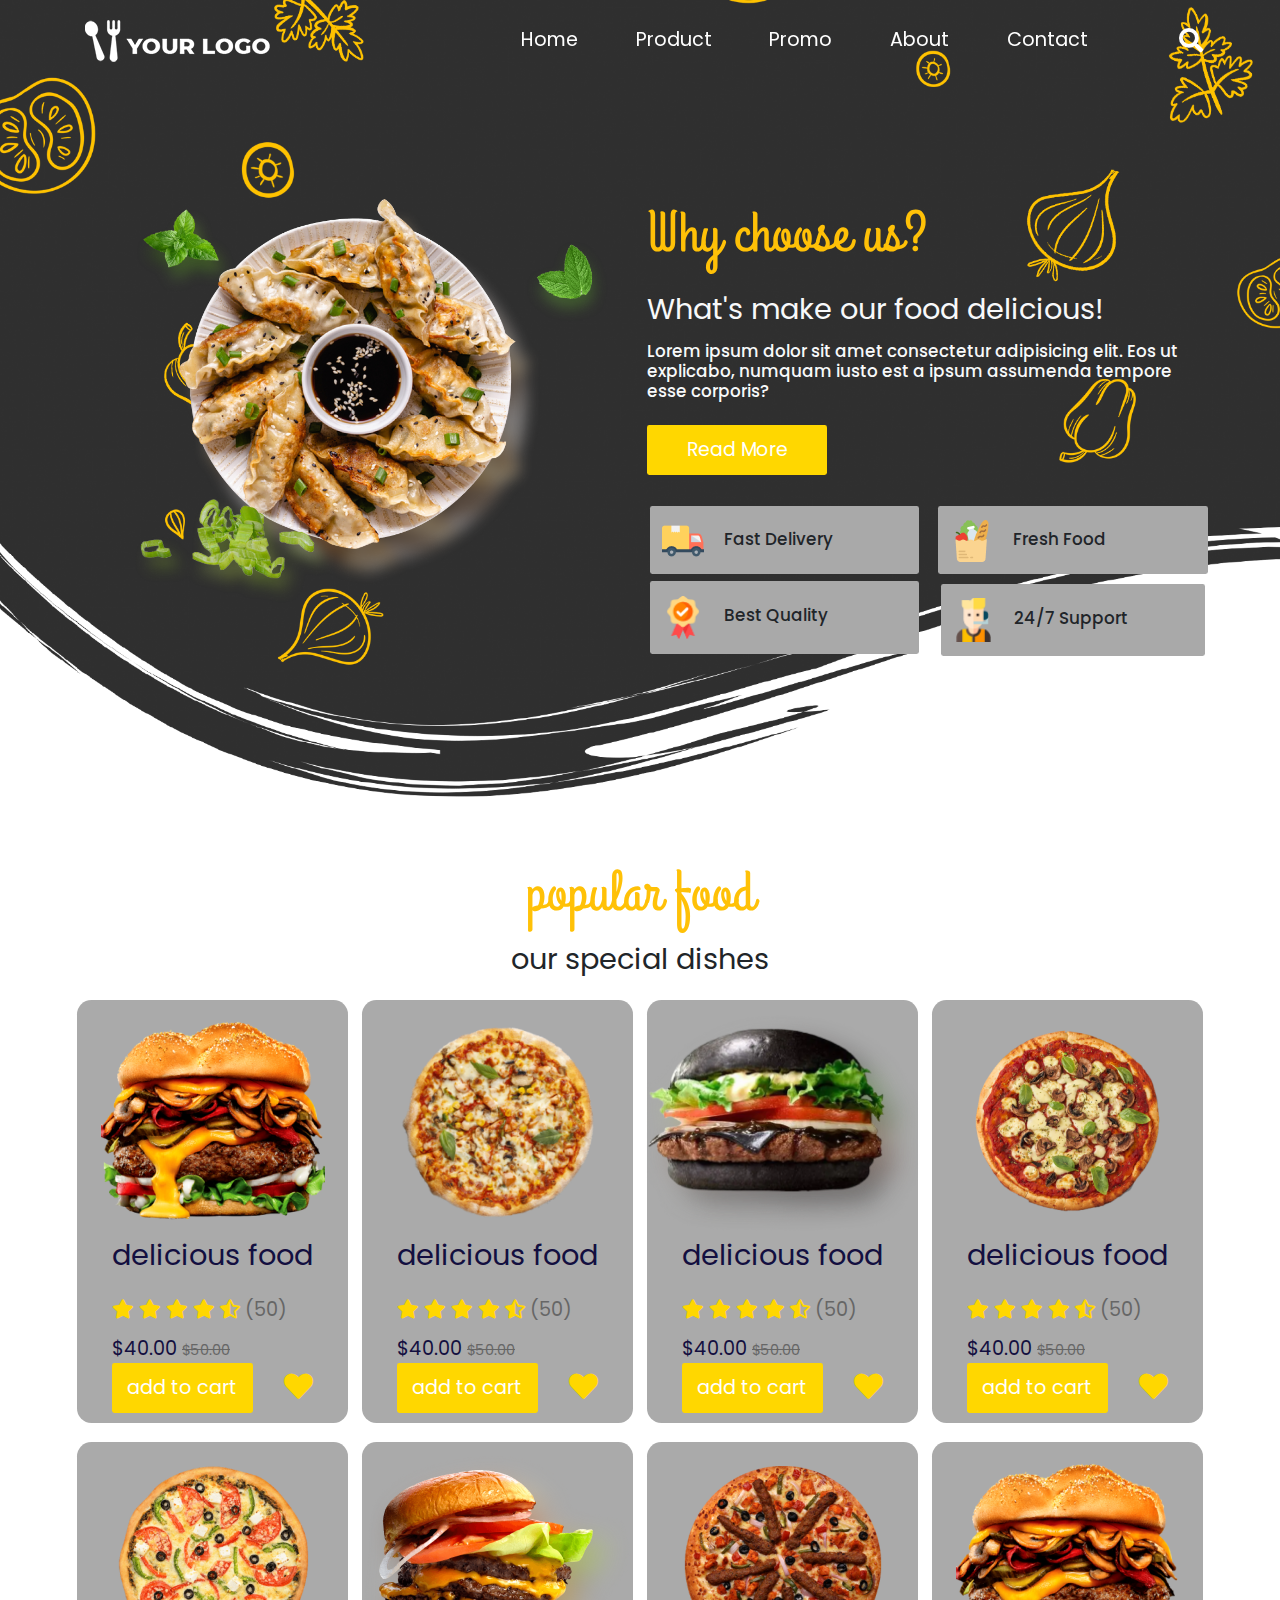
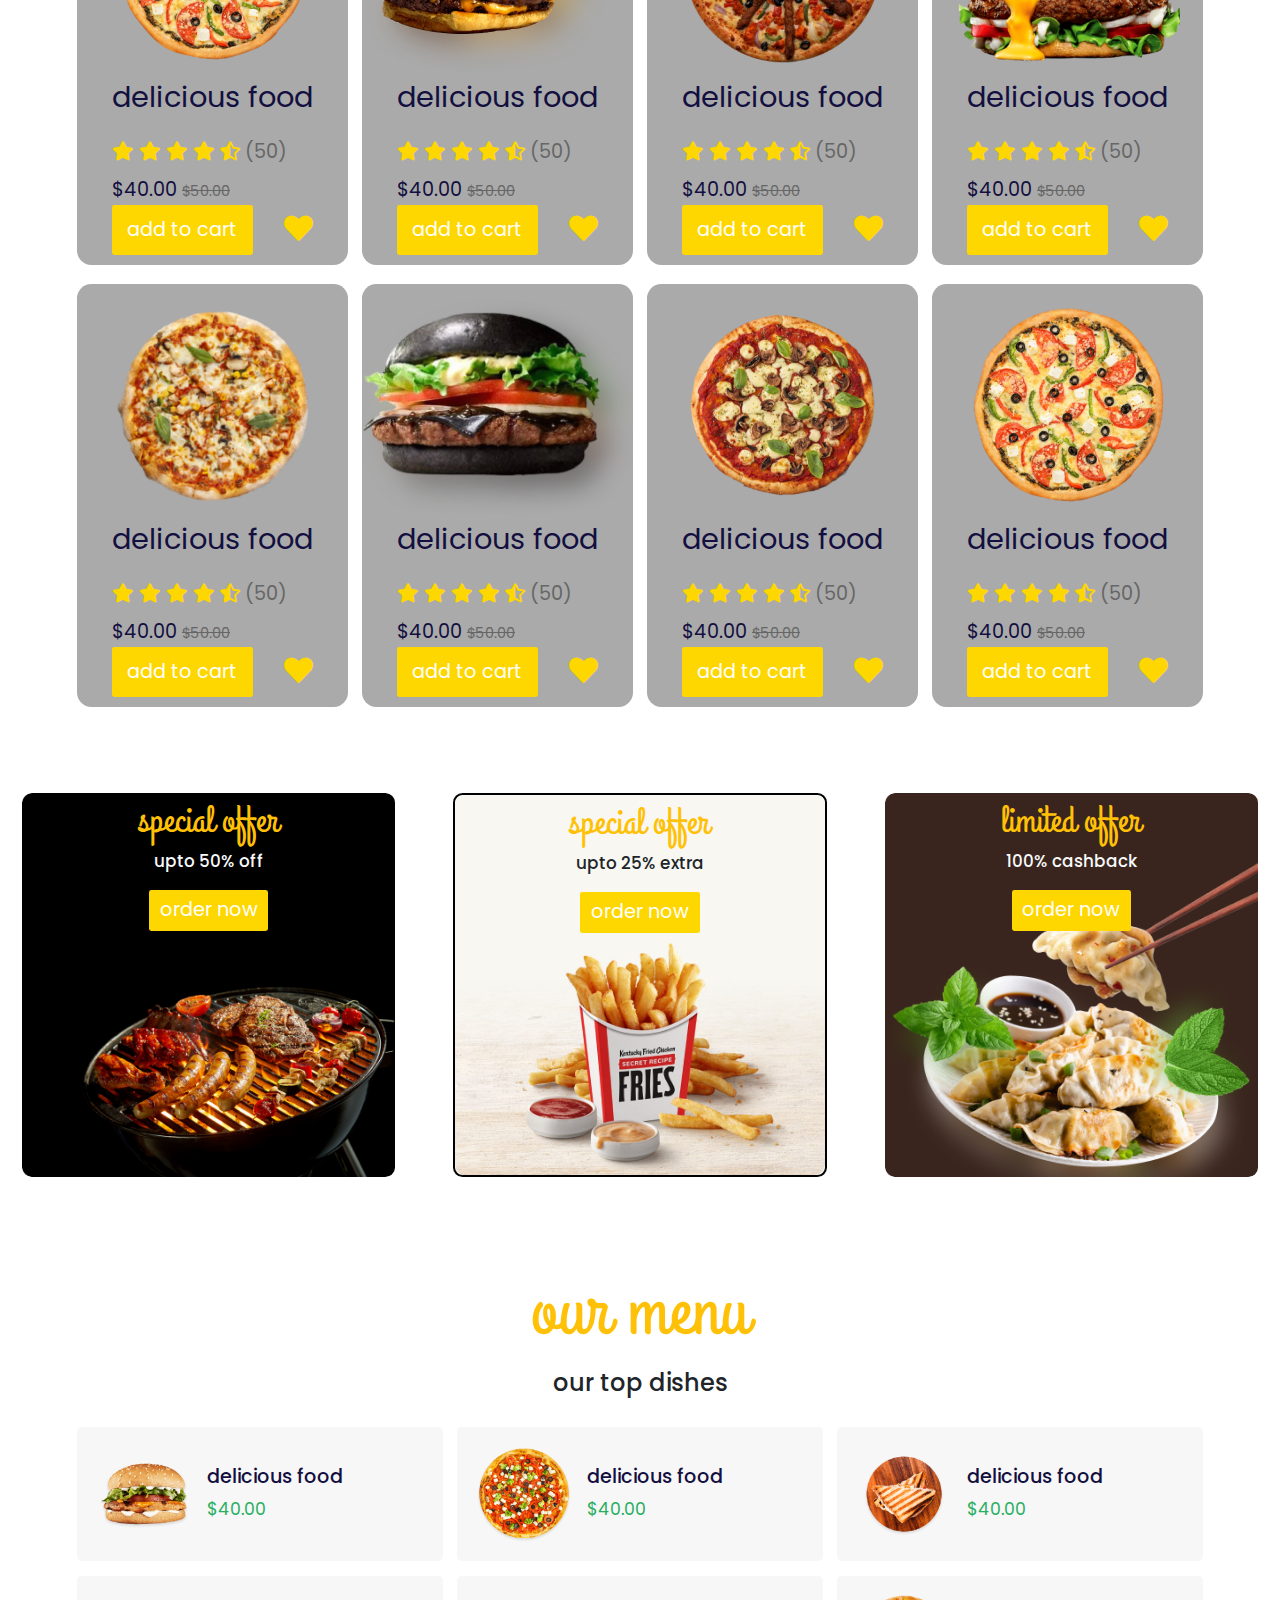
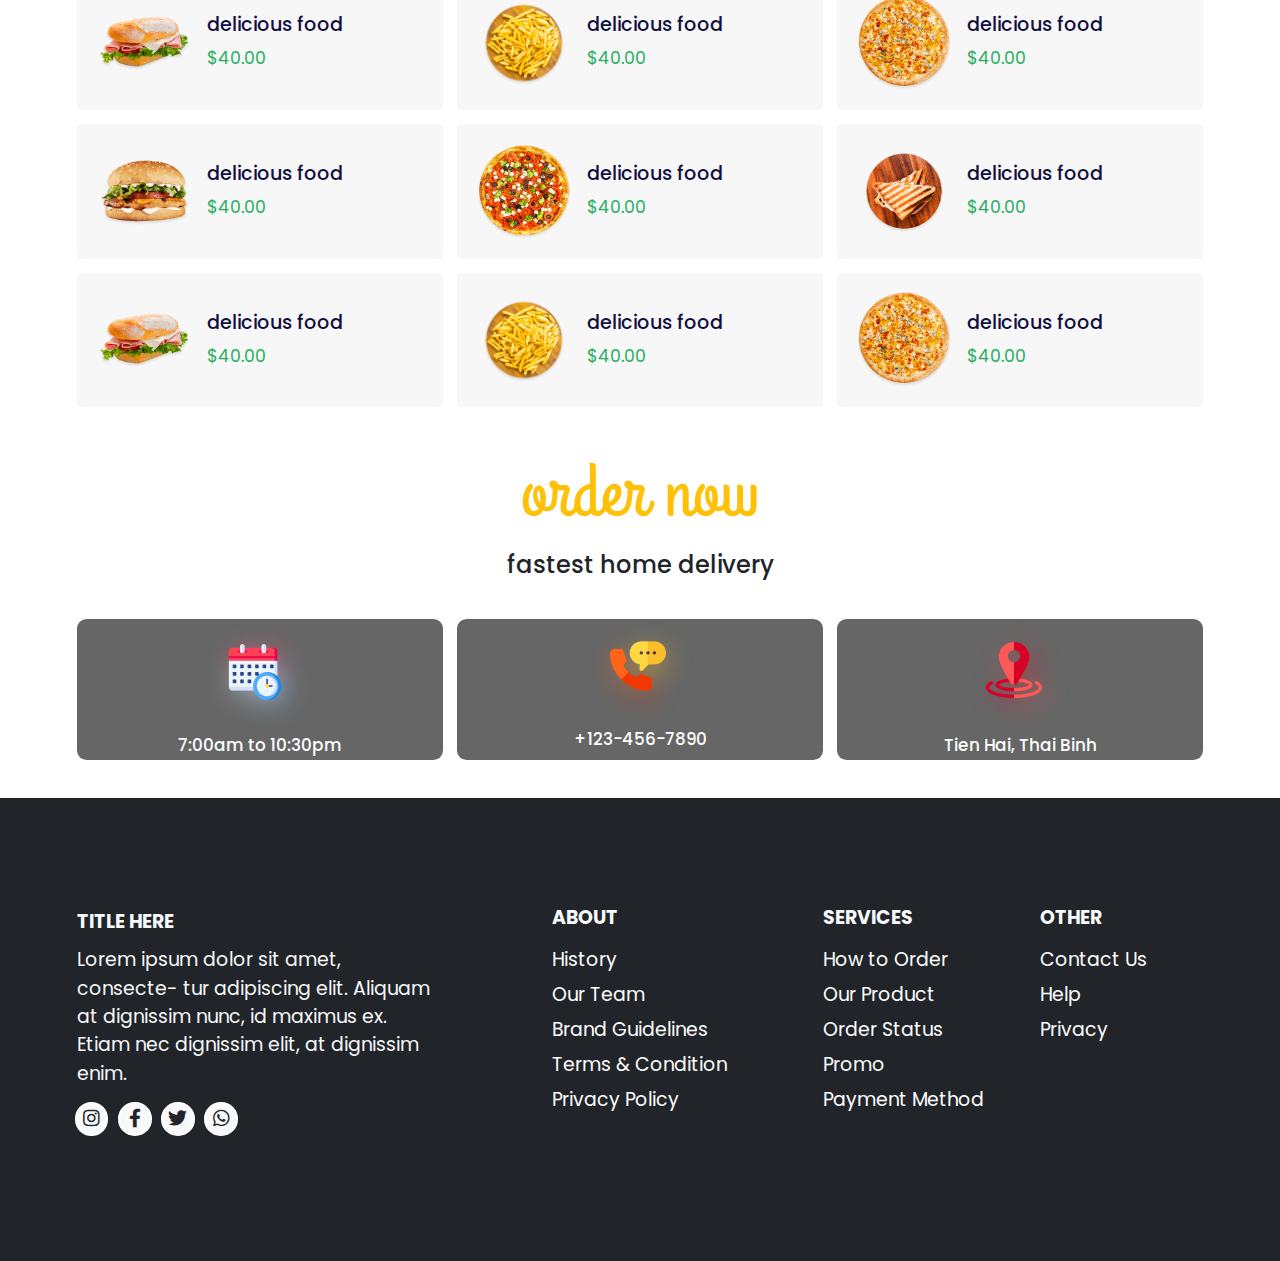
<file: SASS/product.html>
<!DOCTYPE html>
<html lang="en">
<head>
    <meta charset="UTF-8">
    <meta name="viewport" content="width=device-width, initial-scale=1.0">
    <title>Product Page</title>
    <link rel="stylesheet" href="./node_modules/bootstrap/dist/css/bootstrap.min.css">
    <link rel="stylesheet" href="./css/product.css">
    <link href="https://cdnjs.cloudflare.com/ajax/libs/font-awesome/5.13.0/css/all.min.css" rel="stylesheet">
    <link rel="preconnect" href="https://fonts.googleapis.com">
    <link rel="preconnect" href="https://fonts.gstatic.com" crossorigin>
    <link href="https://fonts.googleapis.com/css2?family=Grand+Hotel&display=swap" rel="stylesheet">
    <script src="https://ajax.googleapis.com/ajax/libs/jquery/3.5.1/jquery.min.js"></script>
</head>
<body>
<div class="header-group">
    <header class="header w-100">
        <div class="container d-flex align-items-center">
            <div class="logo py-4"><a href="index.html"><img src="image/product-image/logo.png" class="img-fluid"></a>
            </div>
            <nav class="navbar">
                <div id="nav-close" class="fas fa-times d-md-none d-block"></div>
                <a href="index.html" class="px-lg-5 px-sm-3 px-0 text-decoration-none">Home</a>
                <a href="product.html" class="px-lg-5 px-sm-3 px-0 text-decoration-none">Product</a>
                <a href="promo.html" class="px-lg-5 px-sm-3 px-0 text-decoration-none">Promo</a>
                <a href="about.html" class="px-lg-5 px-sm-3 px-0 text-decoration-none">About</a>
                <a href="contact.html" class="px-lg-5 px-sm-3 px-0 text-decoration-none">Contact</a>
            </nav>
            <div class="icons ps-xl-5 ps-0">
                <div id="menu-btn" class="fas fa-bars d-md-none d-inline-block"></div>
                <div id="search-btn" class="fas fa-search ps-xl-4 ps-0"></div>
            </div>
        </div>
    </header>
</div>

<div class="search-form">
    <div id="close-search" class="fas fa-times"></div>
    <form action="" method="post" class="d-flex align-items-center">
        <input type="search" name="" placeholder="search here..." id="search-box">
        <label for="search-box" class="fas fa-search"></label>
    </form>
</div>

<main>
    <div class="about d-flex align-items-center">
        <div class="container">
            <div class="row">
                <div class="col-md-6 col-12 image">
                    <img src="image/product-image/about-img.png" class="img-fluid">
                </div>
                <div class="col-md-6 col-12 content">
                    <div class="content-title">
                        <p class="text-warning">Why choose us?</p>
                        <p class="title text-light">What's make our food delicious!</p>
                        <h3 class="text-light">Lorem ipsum dolor sit amet consectetur adipisicing elit. Eos ut explicabo,
                            numquam iusto est a ipsum assumenda tempore esse corporis?</h3>
                        <p><a href="#" class="btn">Read More</a></p>
                    </div>
                    <div class="row">
                        <div class="col-sm-6 col-12 ">
                            <div class="row icons rounded py-4 m-1">
                                <div class="col-3"><img src="image/product-image/serv-1.png" class="img-fluid"></div>
                                <div class="col-9 d-flex align-items-center"><h3 class="float-start ">Fast Delivery</h3>
                                </div>
                            </div>
                        </div>
                        <div class="col-sm-6 col-12 ">
                            <div class="row icons rounded py-4 m-1">
                                <div class="col-3"><img src="image/product-image/serv-2.png" class="img-fluid"></div>
                                <div class="col-9 d-flex align-items-center"><h3>Fresh Food</h3></div>
                            </div>
                        </div>
                        <div class="col-sm-6 col-12 ">
                            <div class="row icons rounded py-4 m-1">
                                <div class="col-3"><img src="image/product-image/serv-3.png" class="img-fluid"></div>
                                <div class="col-9 d-flex align-items-center"><h3>Best Quality</h3></div>
                            </div>
                        </div>
                        <div class="col-sm-6 col-12 ">
                            <div class="row icons rounded py-4 m-2">
                                <div class="col-3"><img src="image/product-image/serv-4.png" class="img-fluid"></div>
                                <div class="col-9 d-flex align-items-center"><h3>24/7 Support</h3></div>
                            </div>
                        </div>
                    </div>
                </div>
            </div>
        </div>
    </div>

    <div class="popular" id="popular">
        <div class="container">
            <div class="heading text-center">
                <span class="text-warning">popular food</span>
                <p class="title text-dark">our special dishes</p>
            </div>
            <div class="row">
                <div class="box col-lg-3 col-md-4 col-sm-6 col-12">
                    <div class="border-box">
                        <div class="image d-flex align-items-center justify-content-center">
                            <img src="image/product-image/food-2.png" alt="">
                        </div>
                        <div class="content d-flex align-items-center justify-content-center">
                            <div>
                                <p>delicious food</p>
                                <div class="stars">
                                    <i class="fas fa-star"></i>
                                    <i class="fas fa-star"></i>
                                    <i class="fas fa-star"></i>
                                    <i class="fas fa-star"></i>
                                    <i class="fas fa-star-half-alt"></i>
                                    <span> (50) </span>
                                </div>
                                <div class="price">$40.00 <span>$50.00</span></div>
                                <div>
                                    <a href="#" class="btn">add to cart</a><a href="#"
                                                                              class="fas fa-heart float-end"></a>
                                </div>
                            </div>
                        </div>
                    </div>
                </div>
                <div class="box col-lg-3 col-md-4 col-sm-6 col-12">
                    <div class="border-box">
                        <div class="image d-flex align-items-center justify-content-center">
                            <img src="image/product-image/food-3.png" alt="">
                        </div>
                        <div class="content d-flex align-items-center justify-content-center">
                            <div>
                                <p>delicious food</p>
                                <div class="stars">
                                    <i class="fas fa-star"></i>
                                    <i class="fas fa-star"></i>
                                    <i class="fas fa-star"></i>
                                    <i class="fas fa-star"></i>
                                    <i class="fas fa-star-half-alt"></i>
                                    <span> (50) </span>
                                </div>
                                <div class="price">$40.00 <span>$50.00</span></div>
                                <div>
                                    <a href="#" class="btn">add to cart</a><a href="#"
                                                                              class="fas fa-heart float-end"></a>
                                </div>
                            </div>
                        </div>
                    </div>
                </div>
                <div class="box col-lg-3 col-md-4 col-sm-6 col-12">
                    <div class="border-box">
                        <div class="image d-flex align-items-center justify-content-center">
                            <img src="image/product-image/food-4.png" alt="">
                        </div>
                        <div class="content d-flex align-items-center justify-content-center">
                            <div>
                                <p>delicious food</p>
                                <div class="stars">
                                    <i class="fas fa-star"></i>
                                    <i class="fas fa-star"></i>
                                    <i class="fas fa-star"></i>
                                    <i class="fas fa-star"></i>
                                    <i class="fas fa-star-half-alt"></i>
                                    <span> (50) </span>
                                </div>
                                <div class="price">$40.00 <span>$50.00</span></div>
                                <div>
                                    <a href="#" class="btn">add to cart</a><a href="#"
                                                                              class="fas fa-heart float-end"></a>
                                </div>
                            </div>
                        </div>
                    </div>
                </div>
                <div class="box col-lg-3 col-md-4 col-sm-6 col-12">
                    <div class="border-box">
                        <div class="image d-flex align-items-center justify-content-center">
                            <img src="image/product-image/food-5.png" alt="">
                        </div>
                        <div class="content d-flex align-items-center justify-content-center">
                            <div>
                                <p>delicious food</p>
                                <div class="stars">
                                    <i class="fas fa-star"></i>
                                    <i class="fas fa-star"></i>
                                    <i class="fas fa-star"></i>
                                    <i class="fas fa-star"></i>
                                    <i class="fas fa-star-half-alt"></i>
                                    <span> (50) </span>
                                </div>
                                <div class="price">$40.00 <span>$50.00</span></div>
                                <div>
                                    <a href="#" class="btn">add to cart</a><a href="#"
                                                                              class="fas fa-heart float-end"></a>
                                </div>
                            </div>
                        </div>
                    </div>
                </div>
                <div class="box col-lg-3 col-md-4 col-sm-6 col-12">
                    <div class="border-box">
                        <div class="image d-flex align-items-center justify-content-center">
                            <img src="image/product-image/food-6.png" alt="">
                        </div>
                        <div class="content d-flex align-items-center justify-content-center">
                            <div>
                                <p>delicious food</p>
                                <div class="stars">
                                    <i class="fas fa-star"></i>
                                    <i class="fas fa-star"></i>
                                    <i class="fas fa-star"></i>
                                    <i class="fas fa-star"></i>
                                    <i class="fas fa-star-half-alt"></i>
                                    <span> (50) </span>
                                </div>
                                <div class="price">$40.00 <span>$50.00</span></div>
                                <div>
                                    <a href="#" class="btn">add to cart</a><a href="#"
                                                                              class="fas fa-heart float-end"></a>
                                </div>
                            </div>
                        </div>
                    </div>
                </div>
                <div class="box col-lg-3 col-md-4 col-sm-6 col-12">
                    <div class="border-box">
                        <div class="image d-flex align-items-center justify-content-center">
                            <img src="image/product-image/food-7.png" alt="">
                        </div>
                        <div class="content d-flex align-items-center justify-content-center">
                            <div>
                                <p>delicious food</p>
                                <div class="stars">
                                    <i class="fas fa-star"></i>
                                    <i class="fas fa-star"></i>
                                    <i class="fas fa-star"></i>
                                    <i class="fas fa-star"></i>
                                    <i class="fas fa-star-half-alt"></i>
                                    <span> (50) </span>
                                </div>
                                <div class="price">$40.00 <span>$50.00</span></div>
                                <div>
                                    <a href="#" class="btn">add to cart</a><a href="#"
                                                                              class="fas fa-heart float-end"></a>
                                </div>
                            </div>
                        </div>
                    </div>
                </div>
                <div class="box col-lg-3 col-md-4 col-sm-6 col-12">
                    <div class="border-box">
                        <div class="image d-flex align-items-center justify-content-center">
                            <img src="image/product-image/food-8.png" alt="">
                        </div>
                        <div class="content d-flex align-items-center justify-content-center">
                            <div>
                                <p>delicious food</p>
                                <div class="stars">
                                    <i class="fas fa-star"></i>
                                    <i class="fas fa-star"></i>
                                    <i class="fas fa-star"></i>
                                    <i class="fas fa-star"></i>
                                    <i class="fas fa-star-half-alt"></i>
                                    <span> (50) </span>
                                </div>
                                <div class="price">$40.00 <span>$50.00</span></div>
                                <div>
                                    <a href="#" class="btn">add to cart</a><a href="#"
                                                                              class="fas fa-heart float-end"></a>
                                </div>
                            </div>
                        </div>
                    </div>
                </div>
                <div class="box col-lg-3 col-md-4 col-sm-6 col-12">
                    <div class="border-box">
                        <div class="image d-flex align-items-center justify-content-center">
                            <img src="image/product-image/food-2.png" alt="">
                        </div>
                        <div class="content d-flex align-items-center justify-content-center">
                            <div>
                                <p>delicious food</p>
                                <div class="stars">
                                    <i class="fas fa-star"></i>
                                    <i class="fas fa-star"></i>
                                    <i class="fas fa-star"></i>
                                    <i class="fas fa-star"></i>
                                    <i class="fas fa-star-half-alt"></i>
                                    <span> (50) </span>
                                </div>
                                <div class="price">$40.00 <span>$50.00</span></div>
                                <div>
                                    <a href="#" class="btn">add to cart</a><a href="#"
                                                                              class="fas fa-heart float-end"></a>
                                </div>
                            </div>
                        </div>
                    </div>
                </div>
                <div class="box col-lg-3 col-md-4 col-sm-6 col-12">
                    <div class="border-box">
                        <div class="image d-flex align-items-center justify-content-center">
                            <img src="image/product-image/food-3.png" alt="">
                        </div>
                        <div class="content d-flex align-items-center justify-content-center">
                            <div>
                                <p>delicious food</p>
                                <div class="stars">
                                    <i class="fas fa-star"></i>
                                    <i class="fas fa-star"></i>
                                    <i class="fas fa-star"></i>
                                    <i class="fas fa-star"></i>
                                    <i class="fas fa-star-half-alt"></i>
                                    <span> (50) </span>
                                </div>
                                <div class="price">$40.00 <span>$50.00</span></div>
                                <div>
                                    <a href="#" class="btn">add to cart</a><a href="#"
                                                                              class="fas fa-heart float-end"></a>
                                </div>
                            </div>
                        </div>
                    </div>
                </div>
                <div class="box col-lg-3 col-md-4 col-sm-6 col-12">
                    <div class="border-box">
                        <div class="image d-flex align-items-center justify-content-center">
                            <img src="image/product-image/food-4.png" alt="">
                        </div>
                        <div class="content d-flex align-items-center justify-content-center">
                            <div>
                                <p>delicious food</p>
                                <div class="stars">
                                    <i class="fas fa-star"></i>
                                    <i class="fas fa-star"></i>
                                    <i class="fas fa-star"></i>
                                    <i class="fas fa-star"></i>
                                    <i class="fas fa-star-half-alt"></i>
                                    <span> (50) </span>
                                </div>
                                <div class="price">$40.00 <span>$50.00</span></div>
                                <div>
                                    <a href="#" class="btn">add to cart</a><a href="#"
                                                                              class="fas fa-heart float-end"></a>
                                </div>
                            </div>
                        </div>
                    </div>
                </div>
                <div class="box col-lg-3 col-md-4 col-sm-6 col-12">
                    <div class="border-box">
                        <div class="image d-flex align-items-center justify-content-center">
                            <img src="image/product-image/food-5.png" alt="">
                        </div>
                        <div class="content d-flex align-items-center justify-content-center">
                            <div>
                                <p>delicious food</p>
                                <div class="stars">
                                    <i class="fas fa-star"></i>
                                    <i class="fas fa-star"></i>
                                    <i class="fas fa-star"></i>
                                    <i class="fas fa-star"></i>
                                    <i class="fas fa-star-half-alt"></i>
                                    <span> (50) </span>
                                </div>
                                <div class="price">$40.00 <span>$50.00</span></div>
                                <div>
                                    <a href="#" class="btn">add to cart</a><a href="#"
                                                                              class="fas fa-heart float-end"></a>
                                </div>
                            </div>
                        </div>
                    </div>
                </div>
                <div class="box col-lg-3 col-md-4 col-sm-6 col-12">
                    <div class="border-box">
                        <div class="image d-flex align-items-center justify-content-center">
                            <img src="image/product-image/food-6.png" alt="">
                        </div>
                        <div class="content d-flex align-items-center justify-content-center">
                            <div>
                                <p>delicious food</p>
                                <div class="stars">
                                    <i class="fas fa-star"></i>
                                    <i class="fas fa-star"></i>
                                    <i class="fas fa-star"></i>
                                    <i class="fas fa-star"></i>
                                    <i class="fas fa-star-half-alt"></i>
                                    <span> (50) </span>
                                </div>
                                <div class="price">$40.00 <span>$50.00</span></div>
                                <div>
                                    <a href="#" class="btn">add to cart</a><a href="#"
                                                                              class="fas fa-heart float-end"></a>
                                </div>
                            </div>
                        </div>
                    </div>
                </div>
            </div>
        </div>
    </div>

    <div class="banner">
        <div class="row my-5">
            <div class="col-md-4 banner-col1">
                <div class="content d-flex justify-content-center">
                    <div class="text text-center">
                        <span class="text-warning">special offer</span>
                        <h3 class="text-light">upto 50% off</h3>
                        <a href="#" class="btn py-2 px-3">order now</a>
                    </div>
                </div>
            </div>
            <div class="col-md-4 banner-col2">
                <div class="content d-flex justify-content-center">
                    <div class="text text-center">
                        <span class="text-warning">special offer</span>
                        <h3>upto 25% extra</h3>
                        <a href="#" class="btn py-2 px-3">order now</a>
                    </div>
                </div>
            </div>
            <div class="col-md-4 banner-col3">
                <div class="content d-flex justify-content-center">
                    <div class="text text-center">
                        <span class="text-warning">limited offer</span>
                        <h3 class="text-light">100% cashback</h3>
                        <a href="#" class="btn py-2 px-3">order now</a>
                    </div>
                </div>
            </div>
        </div>
    </div>

    <div class="menu" id="menu">
        <div class="container">
            <div class="heading text-center">
                <span class="text-warning">our menu</span>
                <h1 class="text-dark">our top dishes</h1>
            </div>

            <div class="box-container my-5">
                <a href="#" class="box">
                    <img src="image/product-image/menu-1.png" alt="">
                    <div class="content">
                        <h3>delicious food</h3>
                        <div class="price">$40.00</div>
                    </div>
                </a>
                <a href="#" class="box">
                    <img src="image/product-image/menu-2.png" alt="">
                    <div class="content">
                        <h3>delicious food</h3>
                        <div class="price">$40.00</div>
                    </div>
                </a>
                <a href="#" class="box">
                    <img src="image/product-image/menu-3.png" alt="">
                    <div class="content">
                        <h3>delicious food</h3>
                        <div class="price">$40.00</div>
                    </div>
                </a>
                <a href="#" class="box">
                    <img src="image/product-image/menu-4.png" alt="">
                    <div class="content">
                        <h3>delicious food</h3>
                        <div class="price">$40.00</div>
                    </div>
                </a>
                <a href="#" class="box">
                    <img src="image/product-image/menu-5.png" alt="">
                    <div class="content">
                        <h3>delicious food</h3>
                        <div class="price">$40.00</div>
                    </div>
                </a>
                <a href="#" class="box">
                    <img src="image/product-image/menu-6.png" alt="">
                    <div class="content">
                        <h3>delicious food</h3>
                        <div class="price">$40.00</div>
                    </div>
                </a>
                <a href="#" class="box">
                    <img src="image/product-image/menu-1.png" alt="">
                    <div class="content">
                        <h3>delicious food</h3>
                        <div class="price">$40.00</div>
                    </div>
                </a>
                <a href="#" class="box">
                    <img src="image/product-image/menu-2.png" alt="">
                    <div class="content">
                        <h3>delicious food</h3>
                        <div class="price">$40.00</div>
                    </div>
                </a>
                <a href="#" class="box">
                    <img src="image/product-image/menu-3.png" alt="">
                    <div class="content">
                        <h3>delicious food</h3>
                        <div class="price">$40.00</div>
                    </div>
                </a>
                <a href="#" class="box">
                    <img src="image/product-image/menu-4.png" alt="">
                    <div class="content">
                        <h3>delicious food</h3>
                        <div class="price">$40.00</div>
                    </div>
                </a>
                <a href="#" class="box">
                    <img src="image/product-image/menu-5.png" alt="">
                    <div class="content">
                        <h3>delicious food</h3>
                        <div class="price">$40.00</div>
                    </div>
                </a>
                <a href="#" class="box">
                    <img src="image/product-image/menu-6.png" alt="">
                    <div class="content">
                        <h3>delicious food</h3>
                        <div class="price">$40.00</div>
                    </div>
                </a>
            </div>
        </div>
    </div>

    <div class="order" id="order">
        <div class="container">
            <div class="heading text-center">
                <span class="text-warning">order now</span>
                <h1 class="text-dark">fastest home delivery</h1>
            </div>
            <div class="row my-5">
                <div class="col-sm-4 col-12 my-3">
                    <div class="w-100 h-100 text-center">
                        <img src="image/product-image/icon-1.png" alt="">
                        <h3>7:00am to 10:30pm</h3>
                    </div>
                </div>
                <div class="col-sm-4 col-12 my-3">
                    <div class="w-100 h-100 text-center">
                        <img src="image/product-image/icon-2.png" alt="">
                        <h3>+123-456-7890</h3>
                    </div>
                </div>
                <div class="col-sm-4 col-12 my-3">
                    <div class="w-100 h-100 text-center">
                        <img src="image/product-image/icon-3.png" alt="">
                        <h3>Tien Hai, Thai Binh</h3>
                    </div>
                </div>
            </div>
        </div>
    </div>
</main>

<footer class="bg-dark text-light">
    <div class="container">
        <div class="row">
            <div class="col-lg-5 col-12 py-4 right-footer">
                <p class="fw-bold">TITLE HERE</p>
                <div class="span"><span class="py-lg-5 py-3">Lorem ipsum dolor sit amet, consecte- tur adipiscing elit. Aliquam at dignissim nunc, id maximus ex.
                    Etiam nec dignissim elit, at dignissim enim. </span></div>
                <div class="row py-3">
                    <div class="col-3 m-2 border-icon border border-2 border-white d-flex align-items-center justify-content-center bg-light">
                        <a href="https://www.instagram.com/" target="_blank"><i class="fab fa-instagram text-dark"></i></a>
                    </div>
                    <div class="col-3 m-2 border-icon border border-2 border-white d-flex align-items-center justify-content-center bg-light">
                        <a href="https://www.facebook.com/" target="_blank"><i class="fab fa-facebook-f text-dark"></i></a>
                    </div>
                    <div class="col-3 m-2 border-icon border border-2 border-white d-flex align-items-center justify-content-center bg-light">
                        <a href="https://twitter.com/?lang=vi" target="_blank"><i class="fab fa-twitter text-dark"></i></a>
                    </div>
                    <div class="col-3 m-2 border-icon border border-2 border-white d-flex align-items-center justify-content-center bg-light">
                        <a href="https://web.whatsapp.com/" target="_blank"><i
                                class="fab fa-whatsapp text-dark"></i></a></div>
                </div>
            </div>
            <div class="col-lg-7 col-12 row my-3">
                <div class="col-lg-5 col-4">
                    <ul class="list-unstyled">
                        <li class="fw-bold mb-4">ABOUT</li>
                        <li><a href="#">History</a></li>
                        <li><a href="#">Our Team</a></li>
                        <li><a href="#">Brand Guidelines</a></li>
                        <li><a href="#">Terms & Condition</a></li>
                        <li><a href="#">Privacy Policy</a></li>
                    </ul>
                </div>
                <div class="col-lg-4 col-4">
                    <ul class="list-unstyled">
                        <li class="fw-bold mb-4">SERVICES</li>
                        <li><a href="#">How to Order</a></li>
                        <li><a href="#">Our Product</a></li>
                        <li><a href="#">Order Status</a></li>
                        <li><a href="#">Promo</a></li>
                        <li><a href="#">Payment Method</a></li>
                    </ul>
                </div>
                <div class="col-lg-3 col-4">
                    <ul class="list-unstyled">
                        <li class="fw-bold mb-4">OTHER</li>
                        <li><a href="#">Contact Us</a></li>
                        <li><a href="#">Help</a></li>
                        <li><a href="#">Privacy</a></li>
                    </ul>
                </div>
            </div>
        </div>
    </div>
</footer>
</body>
<script src="js/script.js"></script>
<script type="text/javascript" src="./node_modules/jquery/dist/jquery.min.js"></script>
<script type="text/javascript" src="./node_modules/bootstrap/dist/js/bootstrap.min.js"></script>
</html>
</file>
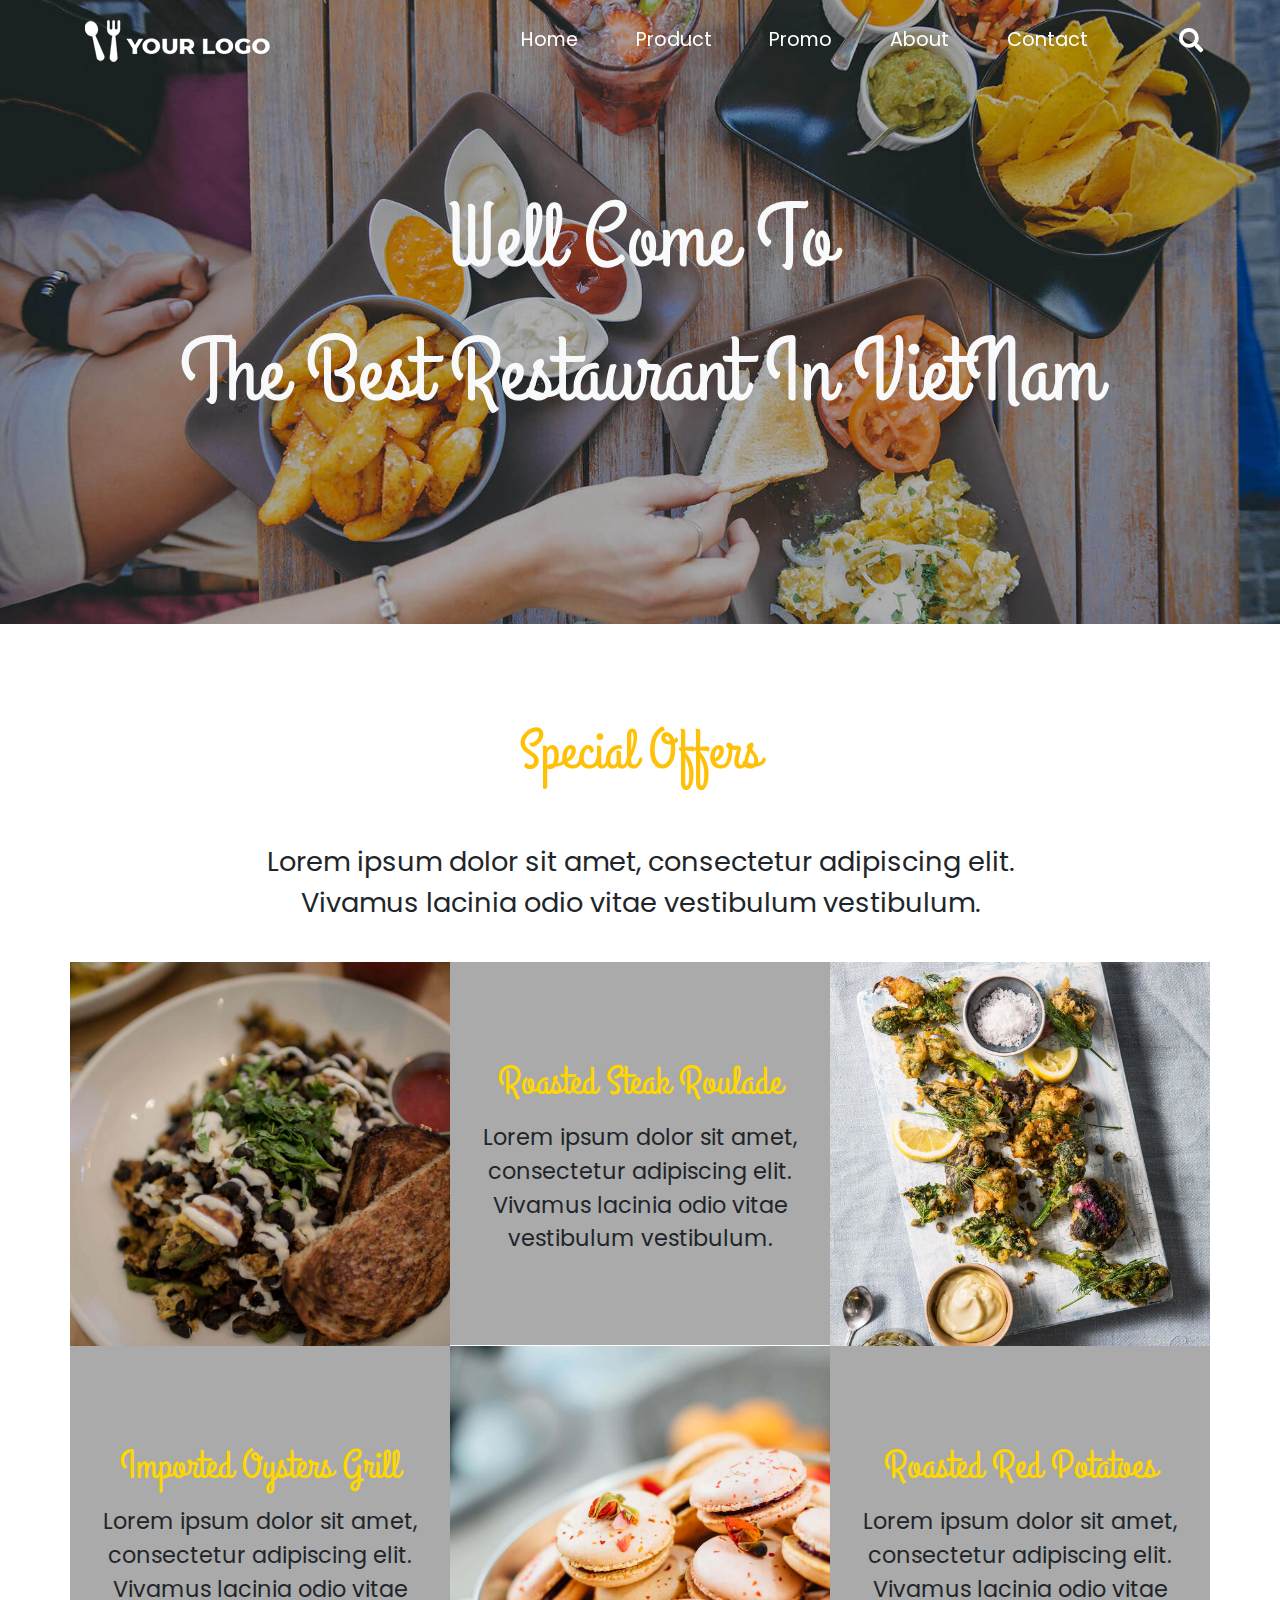
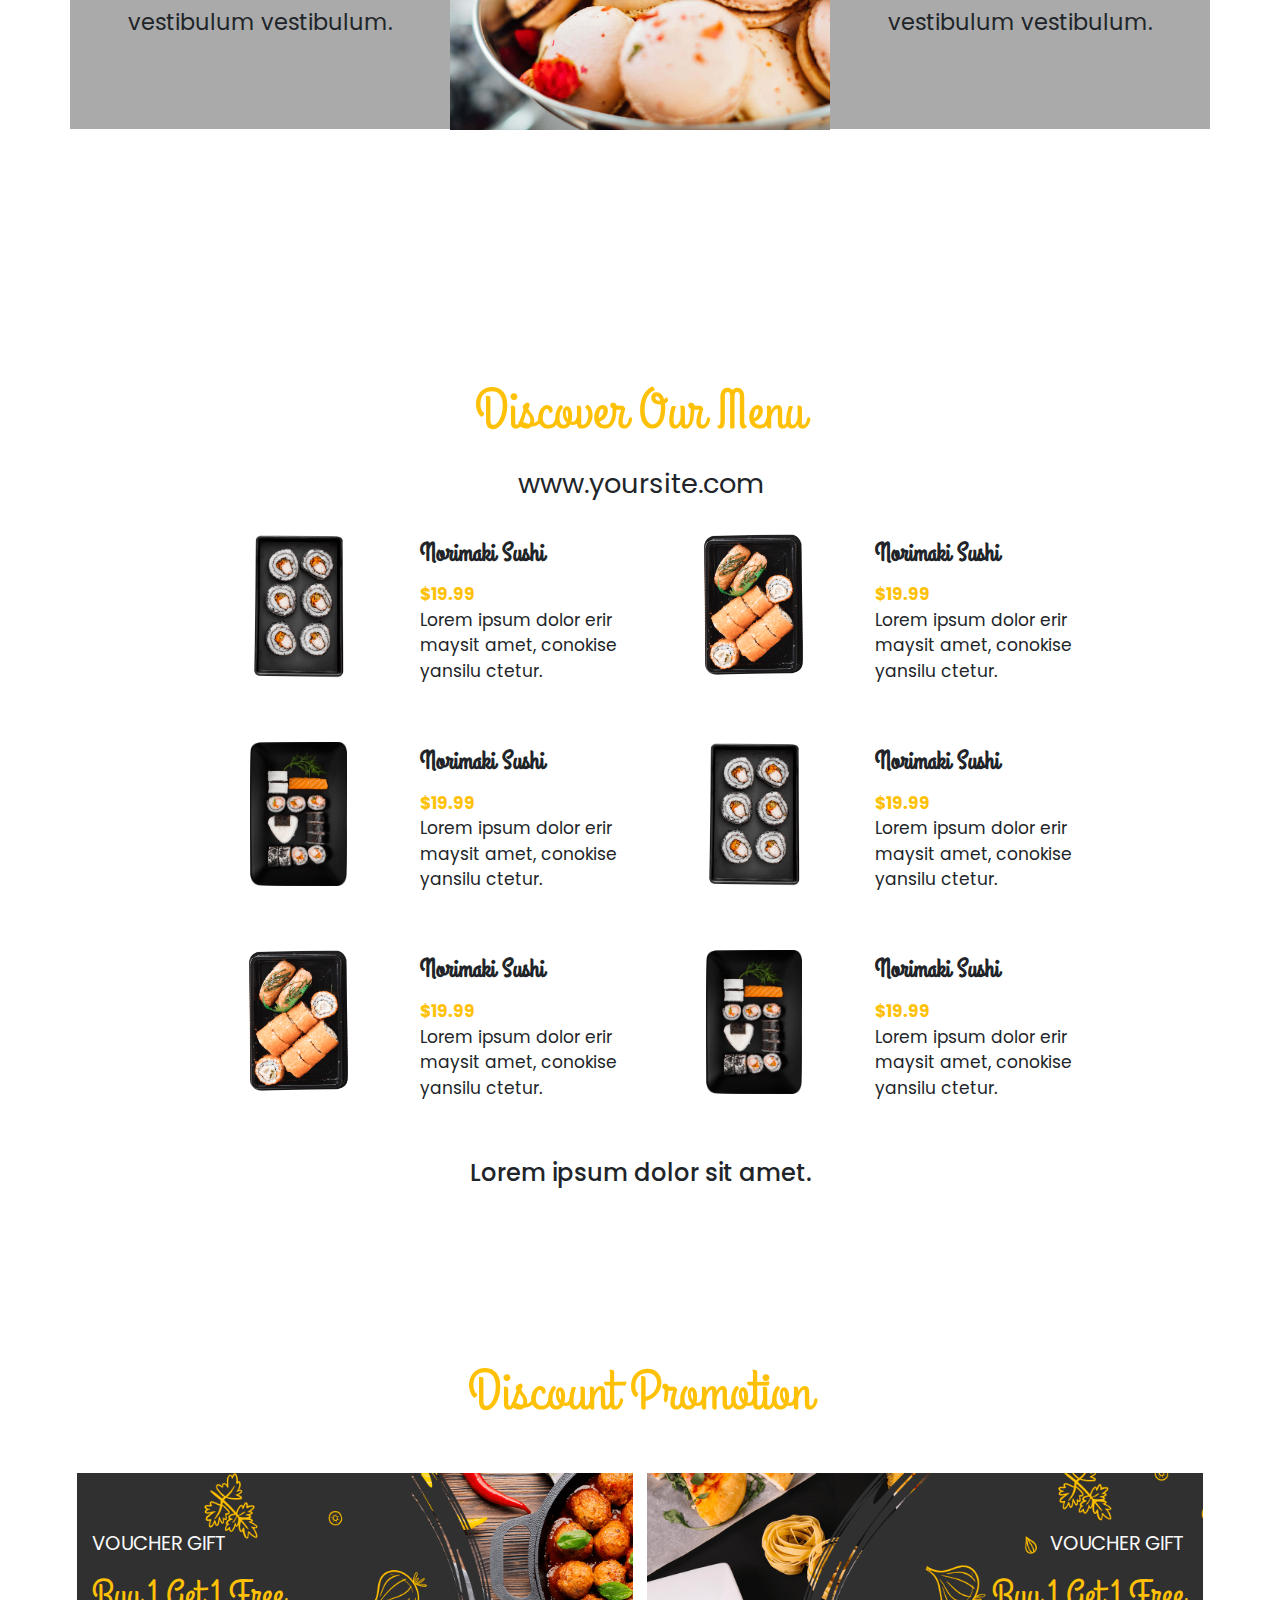
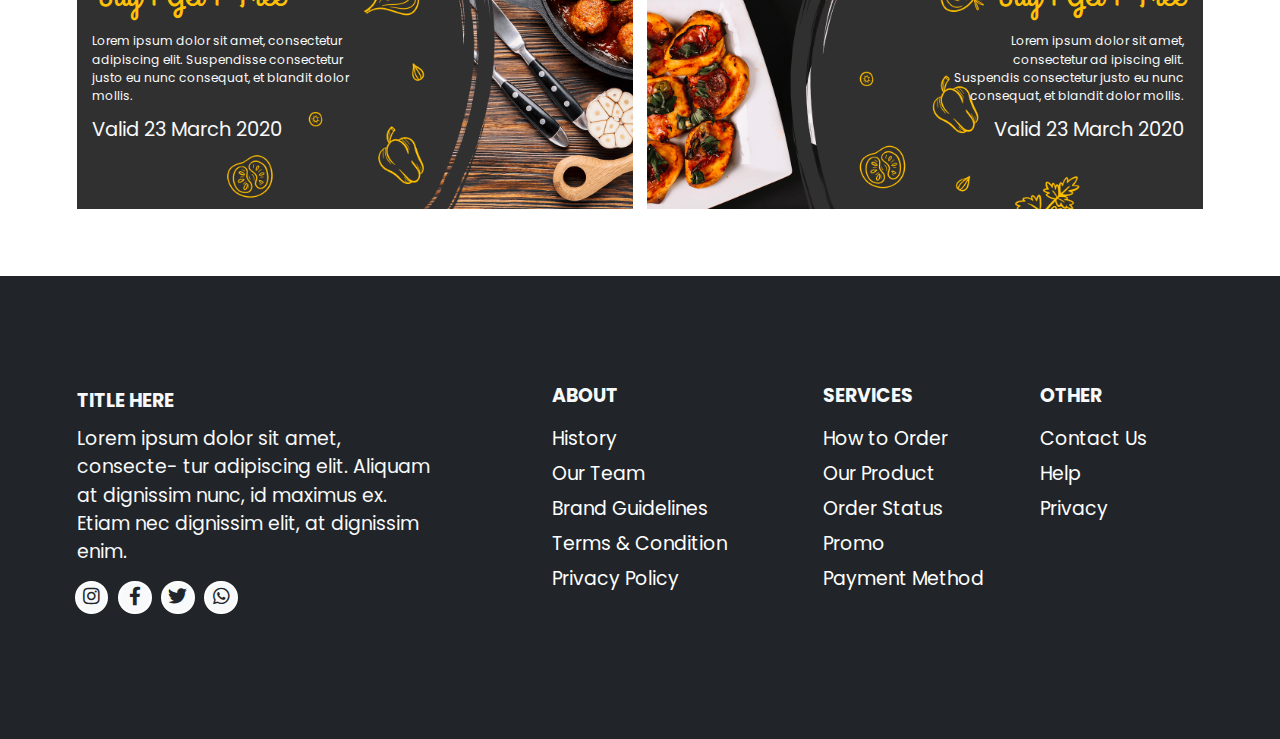
<file: SASS/promo.html>
<!DOCTYPE html>
<html lang="en">
<head>
    <meta charset="UTF-8">
    <meta name="viewport" content="width=device-width, initial-scale=1.0">
    <title>Promo Page</title>
    <link rel="stylesheet" href="./node_modules/bootstrap/dist/css/bootstrap.min.css">
    <link rel="stylesheet" href="./css/promo.css">
    <link href="https://cdnjs.cloudflare.com/ajax/libs/font-awesome/5.13.0/css/all.min.css" rel="stylesheet">
    <link rel="preconnect" href="https://fonts.googleapis.com">
    <link rel="preconnect" href="https://fonts.gstatic.com" crossorigin>
    <link href="https://fonts.googleapis.com/css2?family=Grand+Hotel&display=swap" rel="stylesheet">
    <script src="https://ajax.googleapis.com/ajax/libs/jquery/3.5.1/jquery.min.js"></script>
</head>
<body>
<div class="header-group">
    <header class="header w-100">
        <div class="container d-flex align-items-center">
            <div class="logo py-4"><a href="index.html"><img src="image/product-image/logo.png" class="img-fluid"></a>
            </div>
            <nav class="navbar">
                <div id="nav-close" class="fas fa-times d-md-none d-block"></div>
                <a href="index.html" class="px-lg-5 px-sm-3 px-0 text-decoration-none">Home</a>
                <a href="product.html" class="px-lg-5 px-sm-3 px-0 text-decoration-none">Product</a>
                <a href="promo.html" class="px-lg-5 px-sm-3 px-0 text-decoration-none">Promo</a>
                <a href="about.html" class="px-lg-5 px-sm-3 px-0 text-decoration-none">About</a>
                <a href="contact.html" class="px-lg-5 px-sm-3 px-0 text-decoration-none">Contact</a>
            </nav>
            <div class="icons ps-xl-5 ps-0">
                <div id="menu-btn" class="fas fa-bars d-md-none d-inline-block"></div>
                <div id="search-btn" class="fas fa-search ps-xl-4 ps-0"></div>
            </div>
        </div>
    </header>
</div>

<div class="search-form">
    <div id="close-search" class="fas fa-times"></div>
    <form action="" method="post" class="d-flex align-items-center">
        <input type="search" name="" placeholder="search here..." id="search-box">
        <label for="search-box" class="fas fa-search"></label>
    </form>
</div>

<main>
    <div class="group1">
        <div class="container d-flex justify-content-center align-items-center">
            <div class="title">
                <p class="text-light text-center">Well Come To<br>The Best Restaurant In VietNam</p>
            </div>
        </div>
    </div>

    <div class="group2">
        <div class="container">
            <div class="title text-center">
                <p class="text-warning">Special Offers</p>
                <p class="text-dark">Lorem ipsum dolor sit amet, consectetur adipiscing elit. Vivamus lacinia odio
                    vitae vestibulum vestibulum.</p>
            </div>
            <div class="row">
                <div class="col-lg-4 col-sm-6 col-12 image1"></div>
                <div class="col-lg-4 col-sm-6 col-12 d-flex justify-content-center align-items-center mb-5 mb-sm-0">
                    <div class="text-center">
                        <p>Roasted Steak Roulade</p>
                        <span>Lorem ipsum dolor sit amet, consectetur adipiscing elit. Vivamus lacinia odio
                            vitae vestibulum vestibulum.</span>
                    </div>
                </div>
                <div class="col-lg-4 col-sm-6 col-12 image2"></div>
                <div class="col-lg-4 col-sm-6 col-12 d-flex justify-content-center align-items-center mb-5 mb-sm-0">
                    <div class="text-center">
                        <p>Imported Oysters Grill</p>
                        <span>Lorem ipsum dolor sit amet, consectetur adipiscing elit. Vivamus lacinia odio
                            vitae vestibulum vestibulum.</span>
                    </div>
                </div>
                <div class="col-lg-4 col-sm-6 col-12 image3"></div>
                <div class="col-lg-4 col-sm-6 col-12 d-flex justify-content-center align-items-center mb-5 mb-sm-0">
                    <div class="text-center">
                        <p>Roasted Red Potatoes</p>
                        <span>Lorem ipsum dolor sit amet, consectetur adipiscing elit. Vivamus lacinia odio
                            vitae vestibulum vestibulum.</span>
                    </div>
                </div>
            </div>
        </div>
    </div>

    <div class="group3">
        <div class="container h-100 d-flex justify-content-center align-items-center">
            <div class="menu">
                <div class="title text-center">
                    <p class="text-warning">Discover Our Menu</p>
                    <span>www.yoursite.com</span>
                </div>
                <div class="row">
                    <div class="col-md-3 col-4 d-flex justify-content-center my-sm-5 my-3">
                        <img src="image/promo-image/group3-menu1.png" class="img-fluid">
                    </div>
                    <div class="col-md-3 col-8 my-sm-5 my-3">
                        <p class="fw-bold">Norimaki Sushi</p>
                        <span class="text-warning fw-bold">$19.99</span><br>
                        <span>Lorem ipsum dolor erir maysit amet, conokise yansilu ctetur.</span>
                    </div>
                    <div class="col-md-3 col-4 d-flex justify-content-center my-sm-5 my-3">
                        <img src="image/promo-image/group3-menu3.png" class="img-fluid">
                    </div>
                    <div class="col-md-3 col-8 my-sm-5 my-3">
                        <p class="fw-bold">Norimaki Sushi</p>
                        <span class="text-warning fw-bold">$19.99</span><br>
                        <span>Lorem ipsum dolor erir maysit amet, conokise yansilu ctetur.</span>
                    </div>
                    <div class="col-md-3 col-4 d-flex justify-content-center my-sm-5 my-3">
                        <img src="image/promo-image/group3-menu4.png" class="img-fluid">
                    </div>
                    <div class="col-md-3 col-8 my-sm-5 my-3">
                        <p class="fw-bold">Norimaki Sushi</p>
                        <span class="text-warning fw-bold">$19.99</span><br>
                        <span>Lorem ipsum dolor erir maysit amet, conokise yansilu ctetur.</span>
                    </div>

                    <div class="col-md-3 col-4 d-flex justify-content-center my-sm-5 my-3">
                        <img src="image/promo-image/group3-menu1.png" class="img-fluid">
                    </div>
                    <div class="col-md-3 col-8 my-sm-5 my-3">
                        <p class="fw-bold">Norimaki Sushi</p>
                        <span class="text-warning fw-bold">$19.99</span><br>
                        <span>Lorem ipsum dolor erir maysit amet, conokise yansilu ctetur.</span>
                    </div>
                    <div class="col-md-3 col-4 d-flex justify-content-center my-sm-5 my-3">
                        <img src="image/promo-image/group3-menu3.png" class="img-fluid">
                    </div>
                    <div class="col-md-3 col-8 my-sm-5 my-3">
                        <p class="fw-bold">Norimaki Sushi</p>
                        <span class="text-warning fw-bold">$19.99</span><br>
                        <span>Lorem ipsum dolor erir maysit amet, conokise yansilu ctetur.</span>
                    </div>
                    <div class="col-md-3 col-4 d-flex justify-content-center my-sm-5 my-3">
                        <img src="image/promo-image/group3-menu4.png" class="img-fluid">
                    </div>
                    <div class="col-md-3 col-8 my-sm-5 my-3">
                        <p class="fw-bold">Norimaki Sushi</p>
                        <span class="text-warning fw-bold">$19.99</span><br>
                        <span>Lorem ipsum dolor erir maysit amet, conokise yansilu ctetur.</span>
                    </div>
                </div>
                <h1 class="text-center my-md-5 my-3">Lorem ipsum dolor sit amet.</h1>
            </div>
        </div>
    </div>

    <div class="group4">
        <div class="container">
            <div class="title">
                <p class="text-warning text-center">Discount Promotion</p>
            </div>
            <div class="voucher">
                <div class="row">
                    <div class="col-lg-6 col-12">
                        <div class="voucher1">
                            <div class="row h-100 col-6 d-flex justify-content-center align-items-center">
                                <div class="ms-md-5 ms-3">
                                    <p class="text-light">VOUCHER GIFT</p>
                                    <p class="text-warning">Buy 1 Get 1 Free</p>
                                    <p class="text-light lorem">Lorem ipsum dolor sit amet, consectetur adipiscing elit.
                                        Suspendisse consectetur justo eu nunc consequat, et blandit dolor mollis.</p>
                                    <p class="text-light">Valid 23 March 2020</p>
                                </div>
                            </div>
                        </div>
                    </div>
                    <div class="col-lg-6 col-12">
                        <div class="voucher2">
                            <div class="row col-6 offset-6 h-100 d-flex justify-content-center align-items-center">
                                <div class="ms-md-5 ms-3">
                                    <p class="text-light">VOUCHER GIFT</p>
                                    <p class="text-warning">Buy 1 Get 1 Free</p>
                                    <p class="text-light lorem">Lorem ipsum dolor sit amet, consectetur ad ipiscing
                                        elit. Suspendis consectetur justo eu nunc consequat, et blandit dolor
                                        mollis.</p>
                                    <p class="text-light">Valid 23 March 2020</p>
                                </div>
                            </div>
                        </div>
                    </div>
                </div>
            </div>
        </div>
    </div>
</main>

<footer class="bg-dark text-light">
    <div class="container">
        <div class="row">
            <div class="col-lg-5 col-12 py-4 right-footer">
                <p class="fw-bold">TITLE HERE</p>
                <div class="span"><span class="py-lg-5 py-3">Lorem ipsum dolor sit amet, consecte- tur adipiscing elit. Aliquam at dignissim nunc, id maximus ex.
                    Etiam nec dignissim elit, at dignissim enim. </span></div>
                <div class="row py-3">
                    <div class="col-3 m-2 border-icon border border-2 border-white d-flex align-items-center justify-content-center bg-light">
                        <a href="https://www.instagram.com/" target="_blank"><i class="fab fa-instagram text-dark"></i></a>
                    </div>
                    <div class="col-3 m-2 border-icon border border-2 border-white d-flex align-items-center justify-content-center bg-light">
                        <a href="https://www.facebook.com/" target="_blank"><i class="fab fa-facebook-f text-dark"></i></a>
                    </div>
                    <div class="col-3 m-2 border-icon border border-2 border-white d-flex align-items-center justify-content-center bg-light">
                        <a href="https://twitter.com/?lang=vi" target="_blank"><i class="fab fa-twitter text-dark"></i></a>
                    </div>
                    <div class="col-3 m-2 border-icon border border-2 border-white d-flex align-items-center justify-content-center bg-light">
                        <a href="https://web.whatsapp.com/" target="_blank"><i
                                class="fab fa-whatsapp text-dark"></i></a></div>
                </div>
            </div>
            <div class="col-lg-7 col-12 row my-3">
                <div class="col-lg-5 col-4">
                    <ul class="list-unstyled">
                        <li class="fw-bold mb-4">ABOUT</li>
                        <li><a href="#">History</a></li>
                        <li><a href="#">Our Team</a></li>
                        <li><a href="#">Brand Guidelines</a></li>
                        <li><a href="#">Terms & Condition</a></li>
                        <li><a href="#">Privacy Policy</a></li>
                    </ul>
                </div>
                <div class="col-lg-4 col-4">
                    <ul class="list-unstyled">
                        <li class="fw-bold mb-4">SERVICES</li>
                        <li><a href="#">How to Order</a></li>
                        <li><a href="#">Our Product</a></li>
                        <li><a href="#">Order Status</a></li>
                        <li><a href="#">Promo</a></li>
                        <li><a href="#">Payment Method</a></li>
                    </ul>
                </div>
                <div class="col-lg-3 col-4">
                    <ul class="list-unstyled">
                        <li class="fw-bold mb-4">OTHER</li>
                        <li><a href="#">Contact Us</a></li>
                        <li><a href="#">Help</a></li>
                        <li><a href="#">Privacy</a></li>
                    </ul>
                </div>
            </div>
        </div>
    </div>
</footer>
</body>
<script src="js/script.js"></script>
<script type="text/javascript" src="./node_modules/bootstrap/dist/js/bootstrap.min.js"></script>
</html>
</file>
<file: SASS/css/style.css>
@import url("https://fonts.googleapis.com/css2?family=Poppins:ital,wght@0,100;0,300;0,400;0,500;0,600;1,100;1,300&display=swap");
* {
  font-family: 'Poppins', sans-serif;
  margin: 0;
  padding: 0;
  -webkit-box-sizing: border-box;
  box-sizing: border-box;
  outline: none;
  border: none;
  text-decoration: none;
  -webkit-transition: .2s linear;
  transition: .2s linear; }

body, html {
  height: 100%;
  margin: 0; }

html {
  font-size: 60%;
  overflow-x: hidden;
  scroll-behavior: smooth;
  scroll-padding-top: 5rem; }

.header-group {
  background: url(../image/home-image/bg-header.png) no-repeat;
  height: 80rem;
  background-position: center;
  background-repeat: no-repeat;
  background-size: cover; }
  .header-group .header {
    position: fixed; }
    .header-group .header .logo {
      margin-right: auto; }
    .header-group .header .navbar a {
      font-size: 2rem;
      color: white; }
    .header-group .header .navbar #nav-close {
      font-size: 5rem;
      cursor: pointer;
      display: none; }
    .header-group .header .navbar a:hover {
      color: #aaa; }
    .header-group .header .icons a, .header-group .header .icons div {
      font-size: 2.5rem;
      margin-left: 2rem;
      cursor: pointer;
      color: white; }
    .header-group .header .icons a:hover, .header-group .header .icons div:hover {
      color: #aaa; }
  .header-group .header.active {
    background: black;
    -webkit-box-shadow: 0 0.5rem 1rem rgba(0, 0, 0, 0.1);
    box-shadow: 0 0.5rem 1rem rgba(0, 0, 0, 0.1); }
  .header-group .title {
    height: 80vh;
    padding-top: 15rem; }
    .header-group .title span {
      font-size: calc(4rem + 4vw); }
    .header-group .title p {
      font-size: calc(1.36rem + 1.5vw); }
    .header-group .title button {
      font-size: 2.5rem;
      line-height: 2rem;
      font-weight: bold;
      padding: 1rem 5rem; }
    .header-group .title button:hover {
      color: white; }

.text-grand-hotel {
  font-family: 'Grand Hotel', cursive; }

.search-form {
  position: fixed;
  top: 0;
  left: 0;
  height: 100%;
  width: 100%;
  background: rgba(0, 0, 0, 0.8);
  display: flex;
  align-items: center;
  justify-content: center;
  -webkit-transform: translateY(-110%);
  transform: translateY(-110%); }
  .search-form #close-search {
    position: absolute;
    top: 1.5rem;
    right: 2.5rem;
    cursor: pointer;
    color: white;
    font-size: 6rem; }
  .search-form #close-search:hover {
    color: #aaa; }
  .search-form form {
    width: 70rem;
    margin: 0 2rem;
    padding-bottom: 2rem;
    border-bottom: 0.2rem solid white; }
    .search-form form input {
      width: 100%;
      font-size: 2rem;
      color: white;
      text-transform: none;
      background: none;
      padding-right: 2rem; }
    .search-form form label {
      font-size: 3rem;
      cursor: pointer;
      color: #fff; }
    .search-form form label:hover {
      color: #aaa; }

.search-form.active {
  -webkit-transform: translateY(0%);
  transform: translateY(0%); }

main .img-circle {
  border-radius: 50%;
  -moz-border-radius: 50%;
  -webkit-border-radius: 50%; }
main .border-circle {
  height: 25rem;
  border-radius: 50%;
  -moz-border-radius: 50%;
  -webkit-border-radius: 50%;
  width: 25rem; }
main .group1 .container {
  margin-top: 5vh;
  padding-bottom: 10vh; }
  main .group1 .container .title-group1 p {
    font-size: calc(2.7rem + 3vw); }
  main .group1 .container .content-group1 p {
    font-size: calc(2rem + 2vw); }
main .group2 {
  background: url(../image/home-image/group2-bg.png) no-repeat;
  background-position: center;
  background-repeat: no-repeat;
  background-size: cover;
  padding: 15rem 0; }
  main .group2 p {
    font-size: calc(3.5rem + 3.5vw);
    font-family: 'Grand Hotel', cursive; }
  main .group2 button {
    font-size: 2.5rem;
    line-height: 2rem;
    font-weight: bold;
    padding: 1rem 5rem; }
  main .group2 button:hover {
    color: white; }
main .group3 {
  background: url(../image/home-image/group3-bg.png) no-repeat;
  background-position: center;
  background-repeat: no-repeat;
  background-size: cover; }
  main .group3 .container {
    padding: 10rem 0; }
    main .group3 .container .title-group3 p {
      font-size: calc(3.5rem + 3.5vw);
      font-family: 'Grand Hotel', cursive; }
    main .group3 .container .title-group3 h1 {
      margin: 0 25rem; }
    main .group3 .container .row {
      padding: 10rem 0; }
      main .group3 .container .row p {
        font-size: calc(2rem + 2.5vw);
        margin-bottom: 0; }
      main .group3 .container .row span {
        font-size: calc(1.5rem + 1.3vw); }
main .group4 {
  background: url(../image/home-image/group4-bg.png) no-repeat;
  background-position: center;
  background-repeat: no-repeat;
  background-size: cover;
  padding: 15rem 0; }
  main .group4 p {
    font-size: calc(3.5rem + 3.5vw);
    font-family: 'Grand Hotel', cursive; }
  main .group4 button {
    font-size: 2.5rem;
    line-height: 2rem;
    font-weight: bold;
    padding: 1rem 5rem; }
  main .group4 button:hover {
    color: white; }
main .group5 {
  background: url(../image/home-image/group5-bg.png) no-repeat;
  background-position: center;
  background-repeat: no-repeat;
  background-size: cover;
  padding: 25rem 0; }
  main .group5 span {
    font-size: calc(1.5rem + 1.5vw); }
  main .group5 p {
    font-size: calc(2rem + 3vw);
    font-family: 'Grand Hotel', cursive; }
main .group6 {
  background: url(../image/home-image/group6-bg.png) no-repeat;
  background-position: center;
  background-repeat: no-repeat;
  background-size: cover;
  padding: 25rem 0; }
  main .group6 .title-group6 p {
    font-size: calc(3.5rem + 3.5vw);
    font-family: 'Grand Hotel', cursive; }
  main .group6 .title-group6 h1 {
    width: 50vw;
    margin: 0 25rem; }
  main .group6 form {
    padding: 5rem 0; }
    main .group6 form .box-shadow {
      max-width: 75vw;
      box-shadow: 5px 5px 5px 5px #AAA; }
      main .group6 form .box-shadow input {
        font-size: calc(1.3rem + 1.5vw); }
      main .group6 form .box-shadow .email {
        text-indent: 5rem;
        width: 45vw; }
      main .group6 form .box-shadow .group6-btn {
        line-height: 2rem;
        font-weight: bold;
        padding: 1.9rem 5rem; }
      main .group6 form .box-shadow .group6-btn:hover {
        color: white !important; }

footer {
  padding: 10rem 0;
  font-size: calc(1.3rem + 0.5vw); }
  footer .span {
    margin-right: 10rem; }
  footer .border-icon {
    height: 3.5rem;
    width: 3.5rem;
    border-radius: 50%;
    -moz-border-radius: 50%;
    -webkit-border-radius: 50%; }
  footer ul li {
    margin-bottom: 0.7rem; }
    footer ul li a {
      text-decoration: none;
      color: white;
      font-weight: normal !important; }
    footer ul li a:hover {
      color: #aaa;
      margin-left: 10px; }

@media (max-width: 1200px) {
  .header {
    padding: 2rem; }

  .group3 .title-group3 h1 {
    margin: 0 !important; }

  .group6 h1 {
    width: 100%  !important;
    margin: 0 !important; } }
@media (max-width: 991px) {
  html {
    font-size: 55%;
    scroll-padding-top: 7rem; }

  .header-group .title {
    padding-top: 20rem; } }
@media (max-width: 767px) {
  html {
    font-size: 50%; }

  .header .navbar {
    position: fixed;
    top: 0;
    left: -110%;
    background: white;
    width: 35rem;
    height: 100%;
    display: flex;
    flex-flow: column;
    align-items: center;
    justify-content: center; }
    .header .navbar a {
      margin: 1rem 0;
      font-size: 3rem !important;
      color: black !important; }
  .header .navbar #nav-close {
    display: block;
    position: absolute;
    top: 1rem;
    right: 2rem; }
  .header .navbar.active {
    left: 0;
    -webkit-box-shadow: 0 0 0 100vw rgba(0, 0, 0, 0.8);
    box-shadow: 0 0 0 100vw rgba(0, 0, 0, 0.8); }

  main .group2 p, main .group2 h1, main .group2 .group2-btn {
    text-align: center; }
  main .group3 .container {
    padding: 10rem 0 0 0; }
    main .group3 .container .row {
      padding: 5rem 0; }
  main .group4 {
    padding: 0; }
    main .group4 .content-group4 p, main .group4 .content-group4 h1, main .group4 .content-group4 .group4-btn {
      text-align: center; }
    main .group4 img {
      margin-bottom: 5rem; }
  main .group5 {
    padding: 10rem 0; }
  main .group6 {
    padding: 10rem 0; }
    main .group6 .box-shadow {
      box-shadow: none !important;
      background-color: #f4f4f4; }
      main .group6 .box-shadow .email {
        padding: 1rem 0;
        width: 100% !important; }
      main .group6 .box-shadow .group6-btn {
        margin: 1.5rem 30% 0 30%;
        padding: 1rem;
        border-radius: 5px !important; }

  footer {
    padding: 5rem 0; } }
@media (max-width: 450px) {
  html {
    font-size: 40%; }

  footer .container .row .span {
    margin-right: 0 !important; } }
/*# sourceMappingURL=style.css.map */

/*# sourceMappingURL=style.css.map */
</file>
<file: SASS/css/about.css>
* {
  font-family: 'Poppins', sans-serif;
  margin: 0;
  padding: 0;
  -webkit-box-sizing: border-box;
  box-sizing: border-box;
  outline: none;
  border: none;
  text-decoration: none;
  -webkit-transition: .2s linear;
  transition: .2s linear; }

body, html {
  height: 100%;
  margin: 0; }

html {
  font-size: 60%;
  overflow-x: hidden;
  scroll-behavior: smooth;
  scroll-padding-top: 5rem; }

.header-group .header {
  position: fixed; }
  .header-group .header .logo {
    margin-right: auto; }
  .header-group .header .navbar a {
    font-size: 2rem;
    color: white; }
  .header-group .header .navbar #nav-close {
    font-size: 5rem;
    cursor: pointer;
    display: none; }
  .header-group .header .navbar a:hover {
    color: #aaa; }
  .header-group .header .icons a, .header-group .header .icons div {
    font-size: 2.5rem;
    margin-left: 2rem;
    cursor: pointer;
    color: #aaa; }
  .header-group .header .icons a:hover, .header-group .header .icons div:hover {
    color: #aaa; }
.header-group .header.active {
  background: black;
  -webkit-box-shadow: 0 0.5rem 1rem rgba(0, 0, 0, 0.1);
  box-shadow: 0 0.5rem 1rem rgba(0, 0, 0, 0.1); }
.header-group .title {
  height: 40vh;
  padding-top: 10rem; }
  .header-group .title button:hover {
    color: white; }

.search-form {
  position: fixed;
  top: 0;
  left: 0;
  height: 100%;
  width: 100%;
  background: rgba(0, 0, 0, 0.8);
  display: flex;
  align-items: center;
  justify-content: center;
  -webkit-transform: translateY(-110%);
  transform: translateY(-110%); }
  .search-form #close-search {
    position: absolute;
    top: 1.5rem;
    right: 2.5rem;
    cursor: pointer;
    color: white;
    font-size: 6rem; }
  .search-form #close-search:hover {
    color: #aaa; }
  .search-form form {
    width: 70rem;
    margin: 0 2rem;
    padding-bottom: 2rem;
    border-bottom: 0.2rem solid white; }
    .search-form form input {
      width: 100%;
      font-size: 2rem;
      color: white;
      text-transform: none;
      background: none;
      padding-right: 2rem; }
    .search-form form label {
      font-size: 3rem;
      cursor: pointer;
      color: #fff; }
    .search-form form label:hover {
      color: #aaa; }

.search-form.active {
  -webkit-transform: translateY(0%);
  transform: translateY(0%); }

.group1 .left {
  background: url(../image/about-image/bg-content.png) no-repeat;
  background-position: bottom;
  background-repeat: no-repeat;
  background-size: cover;
  height: 100vh; }
  .group1 .left .text-warning {
    font-family: 'Grand Hotel', cursive;
    font-size: calc(4rem + 4vw); }
  .group1 .left h2 {
    margin: 2vw 5vw; }
.group1 .right {
  background: url(../image/about-image/group1-img-right.jpg) no-repeat;
  background-size: cover;
  background-size: cover;
  background-position: bottom;
  height: 100vh; }

.group2 .left {
  background: url(../image/about-image/group2-img-left.png) no-repeat;
  height: 100vh;
  background-position: bottom;
  background-repeat: no-repeat;
  background-size: cover; }
.group2 .right {
  background: url(../image/about-image/bg-content.png) no-repeat;
  height: 100vh;
  background-size: cover;
  background-repeat: no-repeat;
  background-position: bottom; }
  .group2 .right .text-warning {
    font-family: 'Grand Hotel', cursive;
    font-size: calc(4rem + 4vw); }
  .group2 .right h2 {
    margin: 2vw 5vw; }

.group3 .left {
  background: url(../image/about-image/bg-content.png) no-repeat;
  height: 100vh;
  background-position: bottom;
  background-repeat: no-repeat;
  background-size: cover; }
  .group3 .left .text-warning {
    font-family: 'Grand Hotel', cursive;
    font-size: calc(4rem + 4vw); }
  .group3 .left h2 {
    margin: 2vw 5vw; }
.group3 .right {
  background: url(../image/about-image/group3-img-fight.jpg) no-repeat;
  height: 100vh;
  background-size: cover;
  background-position: bottom;
  background-repeat: no-repeat; }

.group4 .container .text-warning {
  font-weight: bold;
  font-size: calc(4rem + 4vw);
  font-family: 'Grand Hotel', cursive; }
.group4 .container .row img {
  height: 25rem;
  width: 35rem;
  border-radius: 1rem; }
.group4 .container .row .title {
  font-family: 'Grand Hotel', cursive;
  font-size: calc(1.5rem + 1vw); }
.group4 .container .row h2 {
  margin: 1vw 0 2vw 0; }
.group4 .container .row .categories {
  background: url(../image/about-image/group4-categoty.jpg) no-repeat;
  background-position: bottom;
  background-repeat: no-repeat;
  background-size: cover;
  height: 40rem; }
.group4 .container .row .customer {
  background: url(../image/about-image/group4-customer.jpg) no-repeat;
  background-position: bottom;
  background-repeat: no-repeat;
  background-size: cover;
  height: 40rem; }

footer {
  padding: 10rem 0;
  font-size: calc(1.3rem + 0.5vw); }
  footer .span {
    margin-right: 10rem; }
  footer .border-icon {
    height: 3.5rem;
    width: 3.5rem;
    border-radius: 50%;
    -moz-border-radius: 50%;
    -webkit-border-radius: 50%; }
  footer ul li {
    margin-bottom: 0.7rem; }
    footer ul li a {
      text-decoration: none;
      color: white;
      font-weight: normal !important; }
    footer ul li a:hover {
      color: #aaaaaa;
      margin-left: 10px; }

@media (max-width: 1200px) {
  .header {
    padding: 2rem; } }
@media (max-width: 991px) {
  html {
    font-size: 55%;
    scroll-padding-top: 7rem; }

  .container-fluid .right, .container-fluid .left {
    height: 80vh; } }
@media (max-width: 767px) {
  html {
    font-size: 50%; }

  .header .navbar {
    position: fixed;
    top: 0;
    left: -110%;
    background: white;
    width: 35rem;
    height: 100%;
    display: flex;
    flex-flow: column;
    align-items: center;
    justify-content: center; }
    .header .navbar a {
      margin: 1rem 0;
      font-size: 3rem !important;
      color: black !important; }
  .header .navbar #nav-close {
    display: block;
    position: absolute;
    top: 1rem;
    right: 2rem; }
  .header .navbar.active {
    left: 0;
    -webkit-box-shadow: 0 0 0 100vw rgba(0, 0, 0, 0.8);
    box-shadow: 0 0 0 100vw rgba(0, 0, 0, 0.8); }

  .container-fluid .right, .container-fluid .left {
    height: 60vh; }
  .container-fluid .group1 .left {
    order: 2; }
  .container-fluid .group1 .right {
    order: 1; }
  .container-fluid .group2 .left {
    order: 3; }
  .container-fluid .group2 .right {
    order: 4; }
  .container-fluid .group3 .left {
    order: 6; }
  .container-fluid .group3 .right {
    order: 5; }

  footer {
    padding: 5rem 0; } }
@media (max-width: 450px) {
  html {
    font-size: 40%; }

  .container-fluid .right, .container-fluid .left {
    height: 40vh; }

  footer .container .row .span {
    margin-right: 0 !important; } }

/*# sourceMappingURL=about.css.map */
</file>
<file: SASS/css/contact.css>
* {
  font-family: 'Poppins', sans-serif;
  margin: 0;
  padding: 0;
  -webkit-box-sizing: border-box;
  box-sizing: border-box;
  outline: none;
  border: none;
  text-decoration: none;
  -webkit-transition: .2s linear;
  transition: .2s linear; }

body, html {
  height: 100%;
  margin: 0; }

html {
  font-size: 60%;
  overflow-x: hidden;
  scroll-behavior: smooth;
  scroll-padding-top: 5rem; }

.header-group .header {
  position: fixed; }
  .header-group .header .logo {
    margin-right: auto; }
  .header-group .header .navbar a {
    font-size: 2rem;
    color: white; }
  .header-group .header .navbar #nav-close {
    font-size: 5rem;
    cursor: pointer;
    display: none; }
  .header-group .header .navbar a:hover {
    color: #aaa; }
  .header-group .header .icons a, .header-group .header .icons div {
    font-size: 2.5rem;
    margin-left: 2rem;
    cursor: pointer;
    color: #aaa; }
  .header-group .header .icons a:hover, .header-group .header .icons div:hover {
    color: #aaa; }
.header-group .header.active {
  background: black;
  -webkit-box-shadow: 0 0.5rem 1rem rgba(0, 0, 0, 0.1);
  box-shadow: 0 0.5rem 1rem rgba(0, 0, 0, 0.1); }
.header-group .title {
  height: 40vh;
  padding-top: 10rem; }
  .header-group .title button:hover {
    color: white; }

.search-form {
  position: fixed;
  top: 0;
  left: 0;
  height: 100%;
  width: 100%;
  background: rgba(0, 0, 0, 0.8);
  display: flex;
  align-items: center;
  justify-content: center;
  -webkit-transform: translateY(-110%);
  transform: translateY(-110%); }
  .search-form #close-search {
    position: absolute;
    top: 1.5rem;
    right: 2.5rem;
    cursor: pointer;
    color: white;
    font-size: 6rem; }
  .search-form #close-search:hover {
    color: #aaa; }
  .search-form form {
    width: 70rem;
    margin: 0 2rem;
    padding-bottom: 2rem;
    border-bottom: 0.2rem solid white; }
    .search-form form input {
      width: 100%;
      font-size: 2rem;
      color: white;
      text-transform: none;
      background: none;
      padding-right: 2rem; }
    .search-form form label {
      font-size: 3rem;
      cursor: pointer;
      color: #fff; }
    .search-form form label:hover {
      color: #aaa; }

.search-form.active {
  -webkit-transform: translateY(0%);
  transform: translateY(0%); }

.title {
  background: url(../image/contact-image/bg-title.png) no-repeat;
  background-repeat: no-repeat;
  height: 70rem;
  background-position: bottom;
  background-size: cover; }
  .title p {
    font-family: 'Grand Hotel', cursive;
    font-size: 9rem; }

.container iframe {
  height: 35rem; }
.container form input {
  height: 6rem;
  font-size: 2rem; }
.container form textarea {
  height: 20rem;
  font-size: 2rem; }
.container form button {
  font-size: 2rem; }

footer {
  padding: 10rem 0;
  font-size: calc(1.3rem + 0.5vw); }
  footer .span {
    margin-right: 10rem; }
  footer .border-icon {
    height: 3.5rem;
    width: 3.5rem;
    border-radius: 50%;
    -moz-border-radius: 50%;
    -webkit-border-radius: 50%; }
  footer ul li {
    margin-bottom: 0.7rem; }
    footer ul li a {
      text-decoration: none;
      color: white;
      font-weight: normal !important; }
    footer ul li a:hover {
      color: #aaaaaa;
      margin-left: 10px; }

@media (max-width: 1200px) {
  .header {
    padding: 2rem; } }
@media (max-width: 991px) {
  html {
    font-size: 55%;
    scroll-padding-top: 7rem; } }
@media (max-width: 767px) {
  html {
    font-size: 50%; }

  .header .navbar {
    position: fixed;
    top: 0;
    left: -110%;
    background: white;
    width: 35rem;
    height: 100%;
    display: flex;
    flex-flow: column;
    align-items: center;
    justify-content: center; }
    .header .navbar a {
      margin: 1rem 0;
      font-size: 3rem !important;
      color: black !important; }
  .header .navbar #nav-close {
    display: block;
    position: absolute;
    top: 1rem;
    right: 2rem; }
  .header .navbar.active {
    left: 0;
    -webkit-box-shadow: 0 0 0 100vw rgba(0, 0, 0, 0.8);
    box-shadow: 0 0 0 100vw rgba(0, 0, 0, 0.8); }

  .title {
    height: 50rem; }

  footer {
    padding: 5rem 0; } }
@media (max-width: 450px) {
  html {
    font-size: 40%; }

  footer .container .row .span {
    margin-right: 0 !important; } }

/*# sourceMappingURL=contact.css.map */
</file>
<file: SASS/css/product.css>
@import url("https://fonts.googleapis.com/css2?family=Poppins:wght@100;300;400;500;600&display=swap");
@import url("https://fonts.googleapis.com/css2?family=Satisfy&display=swap");
* {
  font-family: 'Poppins', sans-serif;
  margin: 0;
  padding: 0;
  box-sizing: border-box;
  outline: none;
  border: none;
  text-decoration: none;
  transition: .2s linear; }

html {
  font-size: 60%;
  overflow-x: hidden;
  scroll-behavior: smooth;
  scroll-padding-top: 8.5rem; }
  html a {
    text-decoration: none; }

.header-group .header {
  position: fixed; }
  .header-group .header .logo {
    margin-right: auto; }
  .header-group .header .navbar a {
    font-size: 2rem;
    color: white; }
  .header-group .header .navbar #nav-close {
    font-size: 5rem;
    cursor: pointer;
    display: none; }
  .header-group .header .navbar a:hover {
    color: #aaa; }
  .header-group .header .icons a, .header-group .header .icons div {
    font-size: 2.5rem;
    margin-left: 2rem;
    cursor: pointer;
    color: white; }
  .header-group .header .icons a:hover, .header-group .header .icons div:hover {
    color: #aaa; }
.header-group .header.active {
  background: black;
  -webkit-box-shadow: 0 0.5rem 1rem rgba(0, 0, 0, 0.1);
  box-shadow: 0 0.5rem 1rem rgba(0, 0, 0, 0.1); }
.header-group .title {
  height: 80vh;
  padding-top: 10rem; }
  .header-group .title button:hover {
    color: white; }

.search-form {
  position: fixed;
  top: 0;
  left: 0;
  height: 100%;
  width: 100%;
  background: rgba(0, 0, 0, 0.8);
  display: flex;
  align-items: center;
  justify-content: center;
  -webkit-transform: translateY(-110%);
  transform: translateY(-110%); }
  .search-form #close-search {
    position: absolute;
    top: 1.5rem;
    right: 2.5rem;
    cursor: pointer;
    color: white;
    font-size: 6rem; }
  .search-form #close-search:hover {
    color: #aaa; }
  .search-form form {
    width: 70rem;
    margin: 0 2rem;
    padding-bottom: 2rem;
    border-bottom: 0.2rem solid white; }
    .search-form form input {
      width: 100%;
      font-size: 2rem;
      color: white;
      text-transform: none;
      background: none;
      padding-right: 2rem; }
    .search-form form label {
      font-size: 3rem;
      cursor: pointer;
      color: #fff; }
    .search-form form label:hover {
      color: #aaa; }

.search-form.active {
  -webkit-transform: translateY(0%);
  transform: translateY(0%); }

.about {
  background: url(../image/product-image/about-bg.png) no-repeat;
  background-position: center;
  background-repeat: no-repeat;
  background-size: cover; }
  .about .container {
    padding: 20rem 0; }
    .about .container .content .text-warning {
      font-size: 6rem;
      font-family: 'Grand Hotel', cursive; }
    .about .container .content .title {
      font-size: 3rem; }
    .about .container .content .btn {
      font-size: calc(1.3rem + 0.5vw);
      padding: 1rem 4rem;
      color: white;
      background-color: gold;
      margin: 2rem 0; }
    .about .container .content .btn:hover {
      color: gold;
      background-color: white; }
    .about .container .content .icons {
      background-color: darkgray;
      height: 90%; }
      .about .container .content .icons .col-3 {
        display: flex;
        justify-content: center; }

.popular .container .heading span {
  font-size: 6rem;
  font-family: 'Grand Hotel', cursive; }
.popular .container .heading p {
  font-size: 3rem; }
.popular .container .box {
  margin: 1rem 0; }
  .popular .container .box .border-box {
    padding: 1rem 0;
    border-radius: 1.5rem;
    background-color: #aaaaaa; }
  .popular .container .box .content p {
    font-size: 3rem;
    color: #130f40; }
  .popular .container .box .content .stars {
    padding: 1rem 0;
    font-size: 2rem; }
    .popular .container .box .content .stars i {
      color: gold; }
    .popular .container .box .content .stars span {
      color: #666; }
  .popular .container .box .content .price {
    font-size: 2rem;
    color: #130f40; }
    .popular .container .box .content .price span {
      font-size: 1.5rem;
      color: #666;
      text-decoration: line-through; }
  .popular .container .box .content .btn {
    font-size: 2rem;
    padding: 1rem 1.5rem;
    background-color: gold;
    color: white; }
  .popular .container .box .content .btn:hover {
    background-color: white;
    color: gold; }
  .popular .container .box .content .fa-heart {
    font-size: 3rem;
    padding-top: 1rem;
    color: gold; }
  .popular .container .box .content .fa-heart:hover {
    color: coral; }

.banner .row .banner-col1, .banner .row .banner-col2, .banner .row .banner-col3 {
  padding: 5rem 0; }
.banner .row .banner-col1 .content {
  background: url(../image/product-image/banner-1.png) no-repeat;
  background-position: center;
  background-repeat: no-repeat;
  background-size: cover;
  border-radius: 1rem; }
.banner .row .banner-col2 .content {
  background: url(../image/product-image/banner-2.png) no-repeat;
  background-position: center;
  background-repeat: no-repeat;
  background-size: cover;
  border-radius: 1rem;
  border: 2px solid black; }
.banner .row .banner-col3 .content {
  background: url(../image/product-image/banner-3.png) no-repeat;
  background-position: center;
  background-repeat: no-repeat;
  background-size: cover;
  border-radius: 1rem; }
.banner .row .content {
  height: 40rem;
  margin: 0 3rem; }
  .banner .row .content span {
    font-size: 4rem;
    font-family: 'Grand Hotel', cursive; }
  .banner .row .content .btn {
    margin-top: 1.5rem;
    font-size: 2rem;
    color: white;
    background-color: gold; }
  .banner .row .content .btn:hover {
    color: gold;
    background-color: white; }
.banner .row .content:hover {
  transform: scale(1.1); }

.menu .heading span {
  font-size: 8rem;
  font-family: 'Grand Hotel', cursive; }
.menu .box-container {
  display: grid;
  grid-template-columns: repeat(auto-fit, minmax(30rem, 1fr));
  gap: 1.5rem; }
  .menu .box-container .box {
    border-radius: .5rem;
    background: #f7f7f7;
    padding: 2rem;
    display: flex;
    align-items: center;
    gap: 1.5rem; }
    .menu .box-container .box:hover {
      background: black; }
      .menu .box-container .box:hover .content h3 {
        color: #fff; }
    .menu .box-container .box img {
      height: 10rem; }
    .menu .box-container .box .content h3 {
      font-size: 2rem;
      color: #130f40;
      padding-bottom: .5rem; }
    .menu .box-container .box .content .price {
      font-size: 1.8rem;
      color: #27ae60; }

.order .heading span {
  font-size: 8rem;
  font-family: 'Grand Hotel', cursive; }
.order .row .text-center {
  border-radius: 1rem;
  background-color: #666666;
  color: white; }

footer {
  padding: 10rem 0;
  font-size: calc(1.3rem + 0.5vw); }
  footer .span {
    margin-right: 10rem; }
  footer .border-icon {
    height: 3.5rem;
    width: 3.5rem;
    border-radius: 50%;
    -moz-border-radius: 50%;
    -webkit-border-radius: 50%; }
  footer ul li {
    margin-bottom: 0.7rem; }
    footer ul li a {
      text-decoration: none;
      color: white;
      font-weight: normal !important; }
    footer ul li a:hover {
      color: #aaa;
      margin-left: 10px; }

@media (max-width: 991px) {
  html {
    font-size: 55%; }

  .header {
    padding: 2rem; } }
@media (max-width: 768px) {
  #menu-btn {
    display: inline-block; }

  .header .navbar {
    position: fixed;
    top: 0;
    left: -110%;
    background: white;
    width: 35rem;
    height: 100%;
    display: flex;
    flex-flow: column;
    align-items: center;
    justify-content: center; }
    .header .navbar a {
      margin: 1rem 0;
      font-size: 3rem !important;
      color: black !important; }
  .header .navbar #nav-close {
    display: block;
    position: absolute;
    top: 1rem;
    right: 2rem; }
  .header .navbar.active {
    left: 0;
    -webkit-box-shadow: 0 0 0 100vw rgba(0, 0, 0, 0.8);
    box-shadow: 0 0 0 100vw rgba(0, 0, 0, 0.8); }

  main .content-title p, main .content-title h3 {
    text-align: center !important; }

  footer {
    padding: 5rem 0; } }
@media (max-width: 450px) {
  html {
    font-size: 50%; }

  .shopping-cart-container .cart-total .box {
    text-align: center; }
    .shopping-cart-container .cart-total .box .btn {
      width: 100%; }

  .home .content h3 {
    font-size: 3rem; }
  .home .content p {
    font-size: 1.5rem; }

  footer .container .row .span {
    margin-right: 0 !important; } }

/*# sourceMappingURL=product.css.map */
</file>
<file: SASS/css/promo.css>
@import url("https://fonts.googleapis.com/css2?family=Poppins:wght@100;300;400;500;600&display=swap");
@import url("https://fonts.googleapis.com/css2?family=Satisfy&display=swap");
* {
  font-family: 'Poppins', sans-serif;
  margin: 0;
  padding: 0;
  box-sizing: border-box;
  outline: none;
  border: none;
  text-decoration: none;
  transition: .2s linear; }

html {
  font-size: 60%;
  overflow-x: hidden;
  scroll-behavior: smooth;
  scroll-padding-top: 8.5rem; }
  html a {
    text-decoration: none; }

.header-group .header {
  position: fixed; }
  .header-group .header .logo {
    margin-right: auto; }
  .header-group .header .navbar a {
    font-size: 2rem;
    color: white; }
  .header-group .header .navbar #nav-close {
    font-size: 5rem;
    cursor: pointer;
    display: none; }
  .header-group .header .navbar a:hover {
    color: #aaa; }
  .header-group .header .icons a, .header-group .header .icons div {
    font-size: 2.5rem;
    margin-left: 2rem;
    cursor: pointer;
    color: white; }
  .header-group .header .icons a:hover, .header-group .header .icons div:hover {
    color: #aaa; }
.header-group .header.active {
  background: black;
  -webkit-box-shadow: 0 0.5rem 1rem rgba(0, 0, 0, 0.1);
  box-shadow: 0 0.5rem 1rem rgba(0, 0, 0, 0.1); }
.header-group .title {
  height: 80vh;
  padding-top: 10rem; }
  .header-group .title button:hover {
    color: white; }

.search-form {
  position: fixed;
  top: 0;
  left: 0;
  height: 100%;
  width: 100%;
  background: rgba(0, 0, 0, 0.8);
  display: flex;
  align-items: center;
  justify-content: center;
  -webkit-transform: translateY(-110%);
  transform: translateY(-110%); }
  .search-form #close-search {
    position: absolute;
    top: 1.5rem;
    right: 2.5rem;
    cursor: pointer;
    color: white;
    font-size: 6rem; }
  .search-form #close-search:hover {
    color: #aaa; }
  .search-form form {
    width: 70rem;
    margin: 0 2rem;
    padding-bottom: 2rem;
    border-bottom: 0.2rem solid white; }
    .search-form form input {
      width: 100%;
      font-size: 2rem;
      color: white;
      text-transform: none;
      background: none;
      padding-right: 2rem; }
    .search-form form label {
      font-size: 3rem;
      cursor: pointer;
      color: #fff; }
    .search-form form label:hover {
      color: #aaa; }

.search-form.active {
  -webkit-transform: translateY(0%);
  transform: translateY(0%); }

main .group1 {
  background: url(../image/promo-image/group1-bg.jpg) no-repeat;
  background-position: center;
  background-repeat: no-repeat;
  background-size: cover; }
  main .group1 .container {
    padding: 18rem 0; }
    main .group1 .container .title p {
      font-family: 'Grand Hotel', cursive;
      font-size: calc(4rem + 4vw); }
    main .group1 .container .title span {
      font-size: calc(1.5rem + 1.5vw); }
main .group2 {
  padding: 5rem 0 10rem 0; }
  main .group2 .container .title .text-warning {
    padding: 4rem 0;
    font-size: calc(2.5rem + 2.5vw);
    font-family: 'Grand Hotel', cursive; }
  main .group2 .container .title .text-dark {
    font-size: calc(1.5rem + 1vw);
    width: 70%;
    margin: 0 15%;
    padding-bottom: 4rem; }
  main .group2 .container .row .image1 {
    background: url(../image/promo-image/group2-img1.jpg) no-repeat;
    background-position: center;
    background-repeat: no-repeat;
    background-size: cover;
    height: calc(20rem + 15vw); }
  main .group2 .container .row .image2 {
    background: url(../image/promo-image/group2-img2.jpg) no-repeat;
    background-position: center;
    background-repeat: no-repeat;
    background-size: cover;
    height: calc(20rem + 15vw); }
  main .group2 .container .row .image3 {
    background: url(../image/promo-image/group2-img3.jpg) no-repeat;
    background-position: center;
    background-repeat: no-repeat;
    background-size: cover;
    height: calc(20rem + 15vw); }
  main .group2 .container .row .d-flex {
    background-color: #AAAAAA;
    border-bottom: 1px solid white; }
    main .group2 .container .row .d-flex p {
      color: gold;
      font-family: 'Grand Hotel', cursive;
      font-size: calc(1.5rem + 2vw); }
    main .group2 .container .row .d-flex span {
      font-size: calc(1rem + 1vw); }
main .group3 {
  background: url(../image/promo-image/group3-bg.jpg) no-repeat;
  background-position: center;
  background-repeat: no-repeat;
  background-size: cover;
  background-attachment: fixed;
  padding: 10rem 0; }
  main .group3 .container .menu {
    width: 70vw;
    background-color: white; }
    main .group3 .container .menu .title p {
      padding-top: 5rem;
      font-family: 'Grand Hotel', cursive;
      font-size: calc(2.5rem + 2.5vw); }
    main .group3 .container .menu .title span {
      font-size: calc(1.5rem + 1vw); }
    main .group3 .container .menu .row img {
      height: 15rem; }
    main .group3 .container .menu .row p {
      font-size: calc(1.375rem + 1vw);
      font-family: 'Grand Hotel', cursive; }
    main .group3 .container .menu .row span {
      font-size: calc(1.375rem + 0.3vw); }
main .group4 .container .title {
  padding-top: 3vw; }
  main .group4 .container .title p {
    font-family: 'Grand Hotel', cursive;
    font-size: calc(2.5rem + 2.5vw); }
main .group4 .container .voucher {
  padding: 0 0 3vw 0; }
  main .group4 .container .voucher .row .voucher1 {
    background: url(../image/promo-image/group4-bg-voucher2.png) no-repeat;
    background-position: center;
    background-repeat: no-repeat;
    background-size: cover;
    height: 35rem;
    margin: 3rem 0; }
    main .group4 .container .voucher .row .voucher1 p {
      font-size: calc(1.5rem + 0.4vw); }
    main .group4 .container .voucher .row .voucher1 .text-warning {
      font-family: 'Grand Hotel', cursive;
      font-size: calc(2.5rem + 1vw); }
    main .group4 .container .voucher .row .voucher1 .lorem {
      font-size: calc(1rem + 0.2vw); }
  main .group4 .container .voucher .row .voucher2 {
    background: url(../image/promo-image/group4-bg-voucher1.png) no-repeat;
    background-position: center;
    background-repeat: no-repeat;
    background-size: cover;
    height: 35rem;
    margin: 3rem 0; }
    main .group4 .container .voucher .row .voucher2 p {
      margin-right: 2vw;
      text-align: right;
      font-size: calc(1.5rem + 0.4vw); }
    main .group4 .container .voucher .row .voucher2 .text-warning {
      font-family: 'Grand Hotel', cursive;
      font-size: calc(2.5rem + 1vw); }
    main .group4 .container .voucher .row .voucher2 .lorem {
      font-size: calc(1rem + 0.2vw); }

footer {
  padding: 10rem 0;
  font-size: calc(1.3rem + 0.5vw); }
  footer .span {
    margin-right: 10rem; }
  footer .border-icon {
    height: 3.5rem;
    width: 3.5rem;
    border-radius: 50%;
    -moz-border-radius: 50%;
    -webkit-border-radius: 50%; }
  footer ul li {
    margin-bottom: 0.7rem; }
    footer ul li a {
      text-decoration: none;
      color: white;
      font-weight: normal !important; }
    footer ul li a:hover {
      color: #aaa;
      margin-left: 10px; }

@media (max-width: 991px) {
  html {
    font-size: 55%; }

  .header {
    padding: 2rem; } }
@media (max-width: 768px) {
  #menu-btn {
    display: inline-block; }

  .header .navbar {
    position: fixed;
    top: 0;
    left: -110%;
    background: white;
    width: 35rem;
    height: 100%;
    display: flex;
    flex-flow: column;
    align-items: center;
    justify-content: center; }
    .header .navbar a {
      margin: 1rem 0;
      font-size: 3rem !important;
      color: black !important; }
  .header .navbar #nav-close {
    display: block;
    position: absolute;
    top: 1rem;
    right: 2rem; }
  .header .navbar.active {
    left: 0;
    -webkit-box-shadow: 0 0 0 100vw rgba(0, 0, 0, 0.8);
    box-shadow: 0 0 0 100vw rgba(0, 0, 0, 0.8); }

  footer {
    padding: 5rem 0; } }
@media (max-width: 576px) {
  html {
    font-size: 50%; }

  main .group2 {
    padding: 0; }
    main .group2 .text-center {
      height: 10rem; }
  main .group3 {
    padding: 5rem 0; }
    main .group3 .menu {
      width: 100vw !important; }

  footer .container .row .span {
    margin-right: 0 !important; } }

/*# sourceMappingURL=promo.css.map */
</file>
